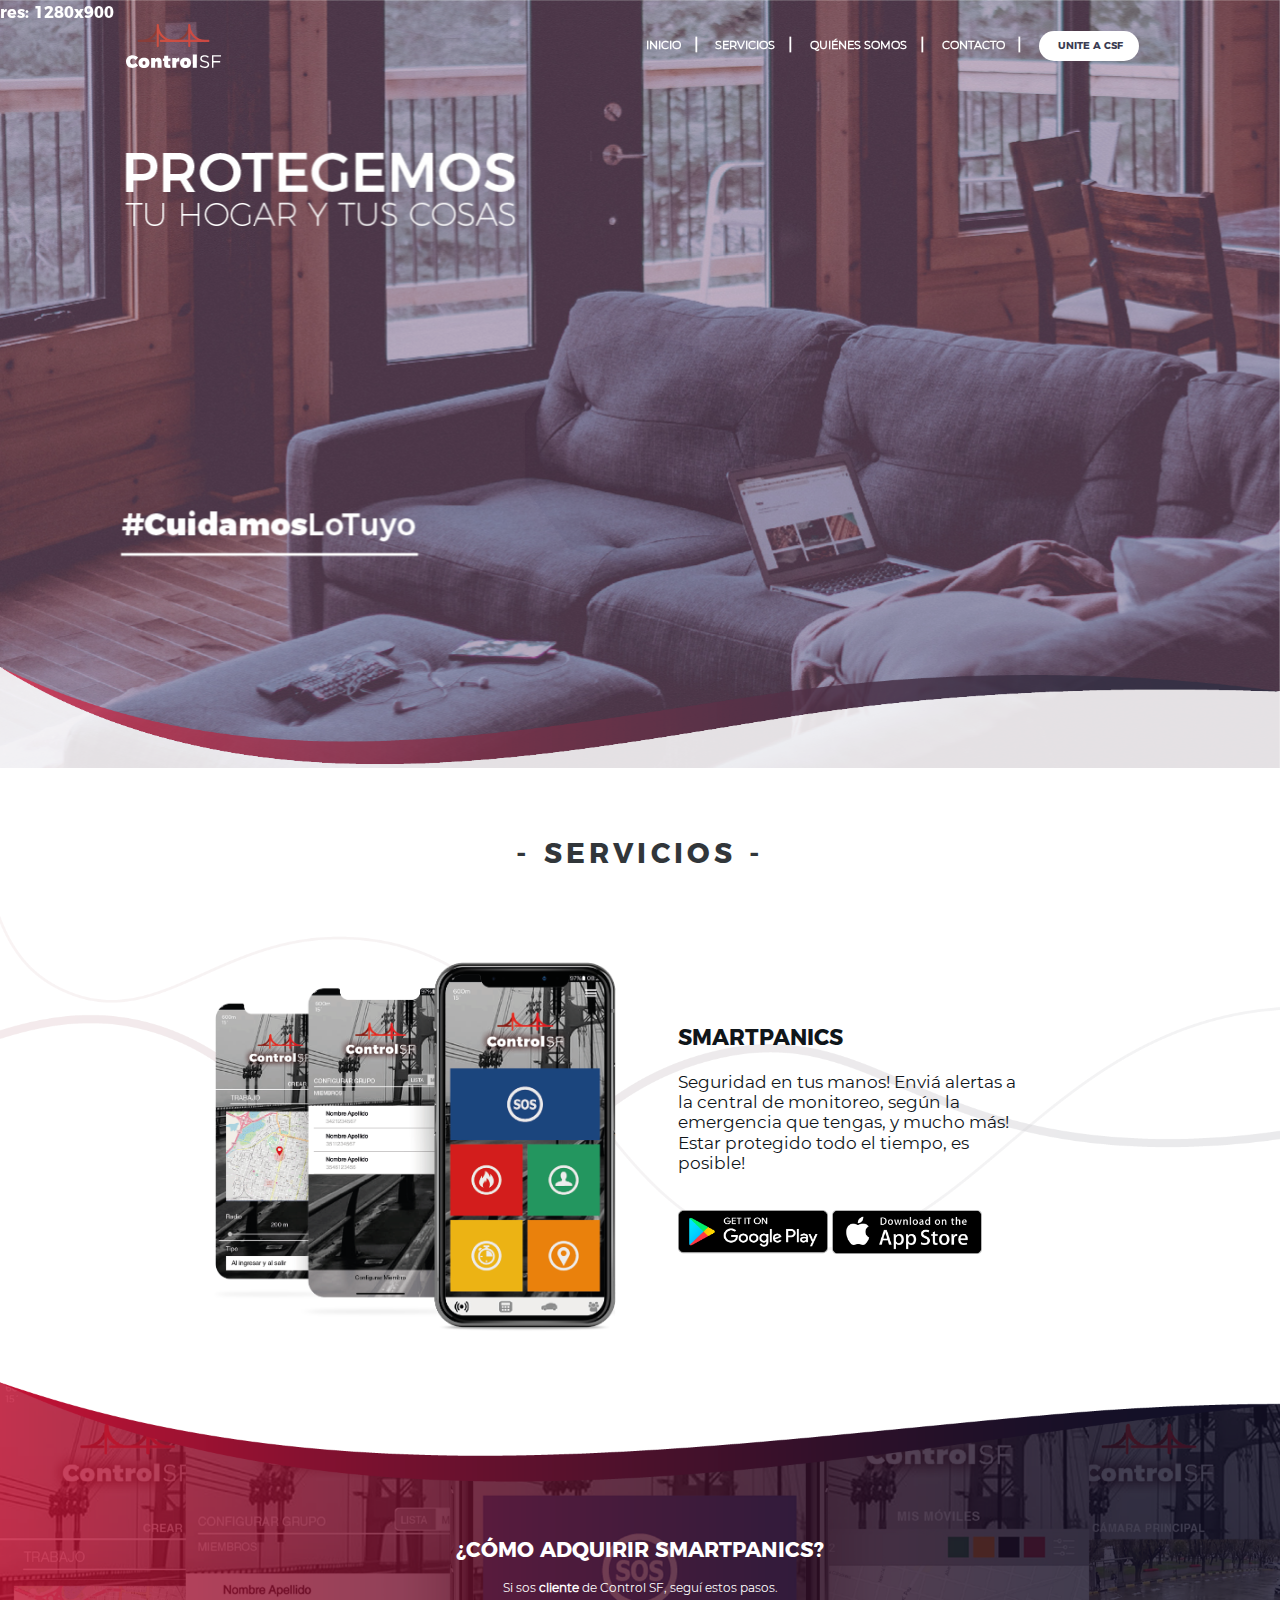
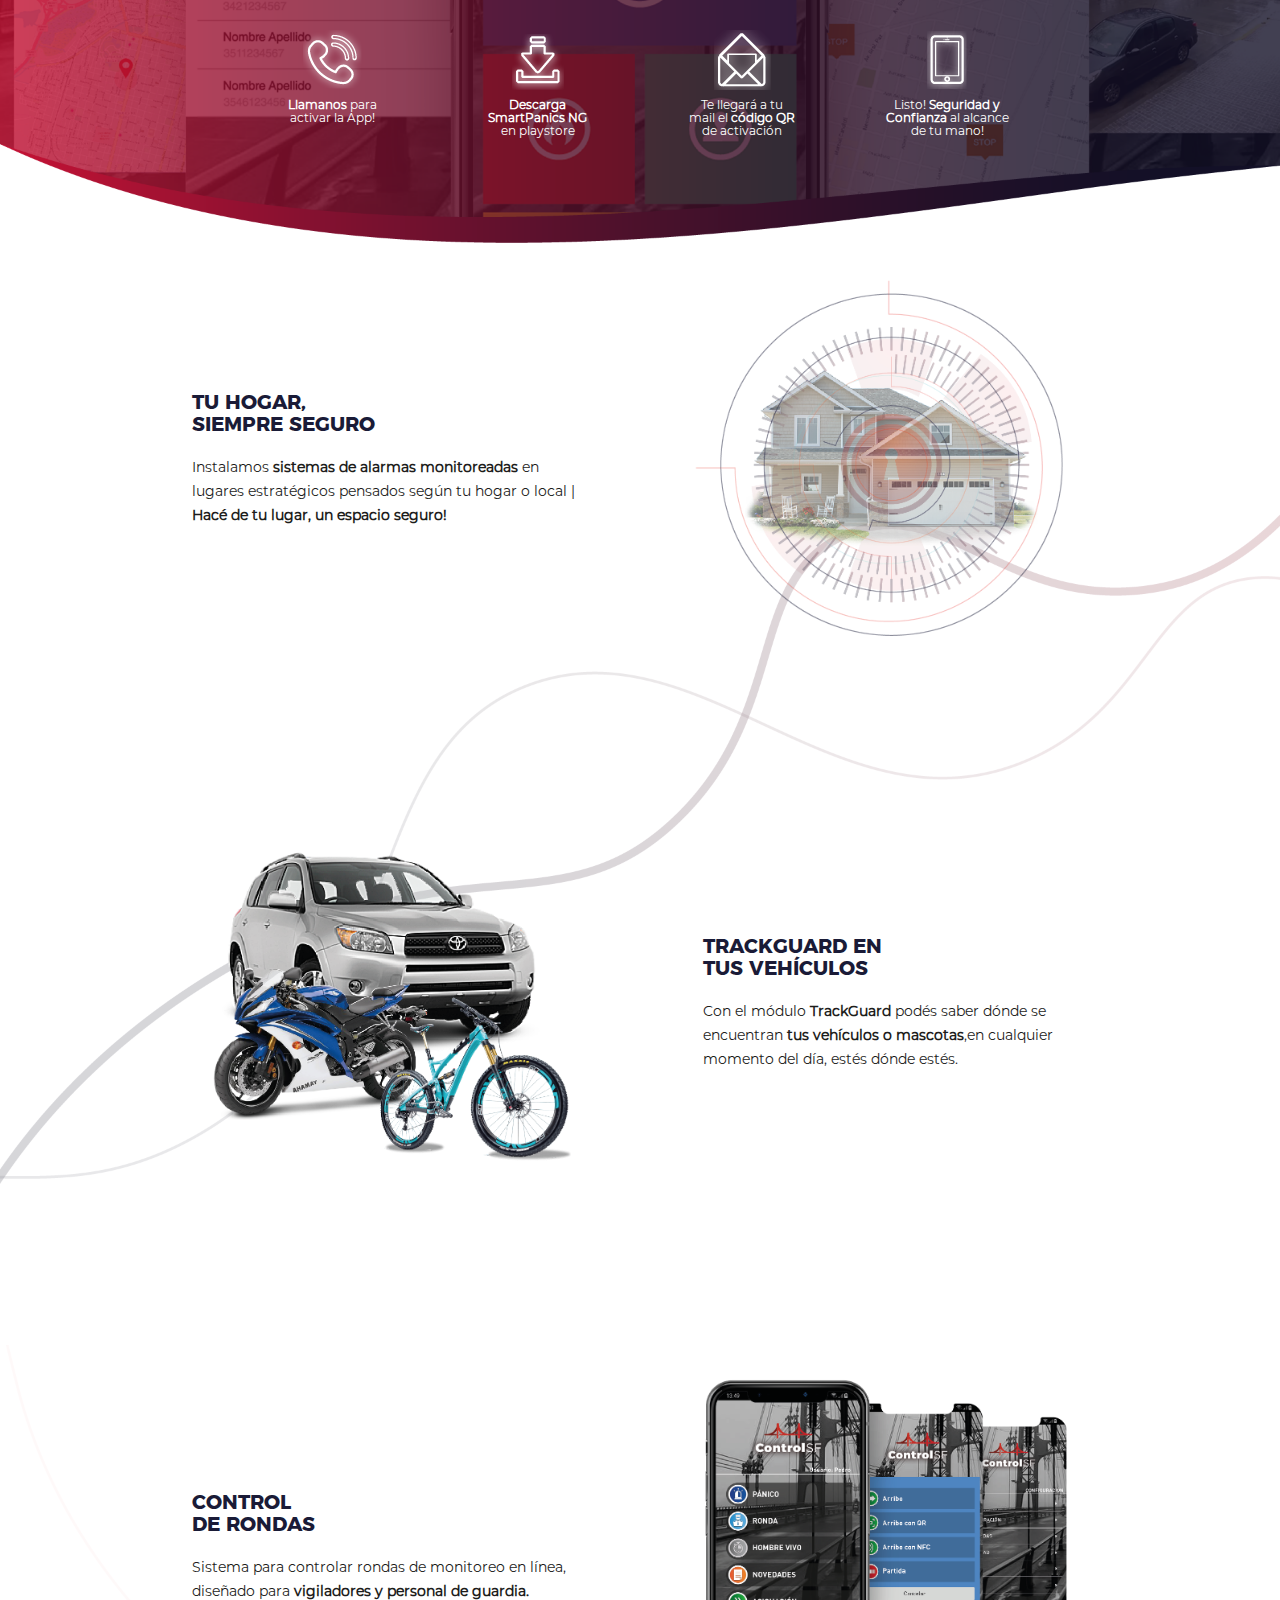
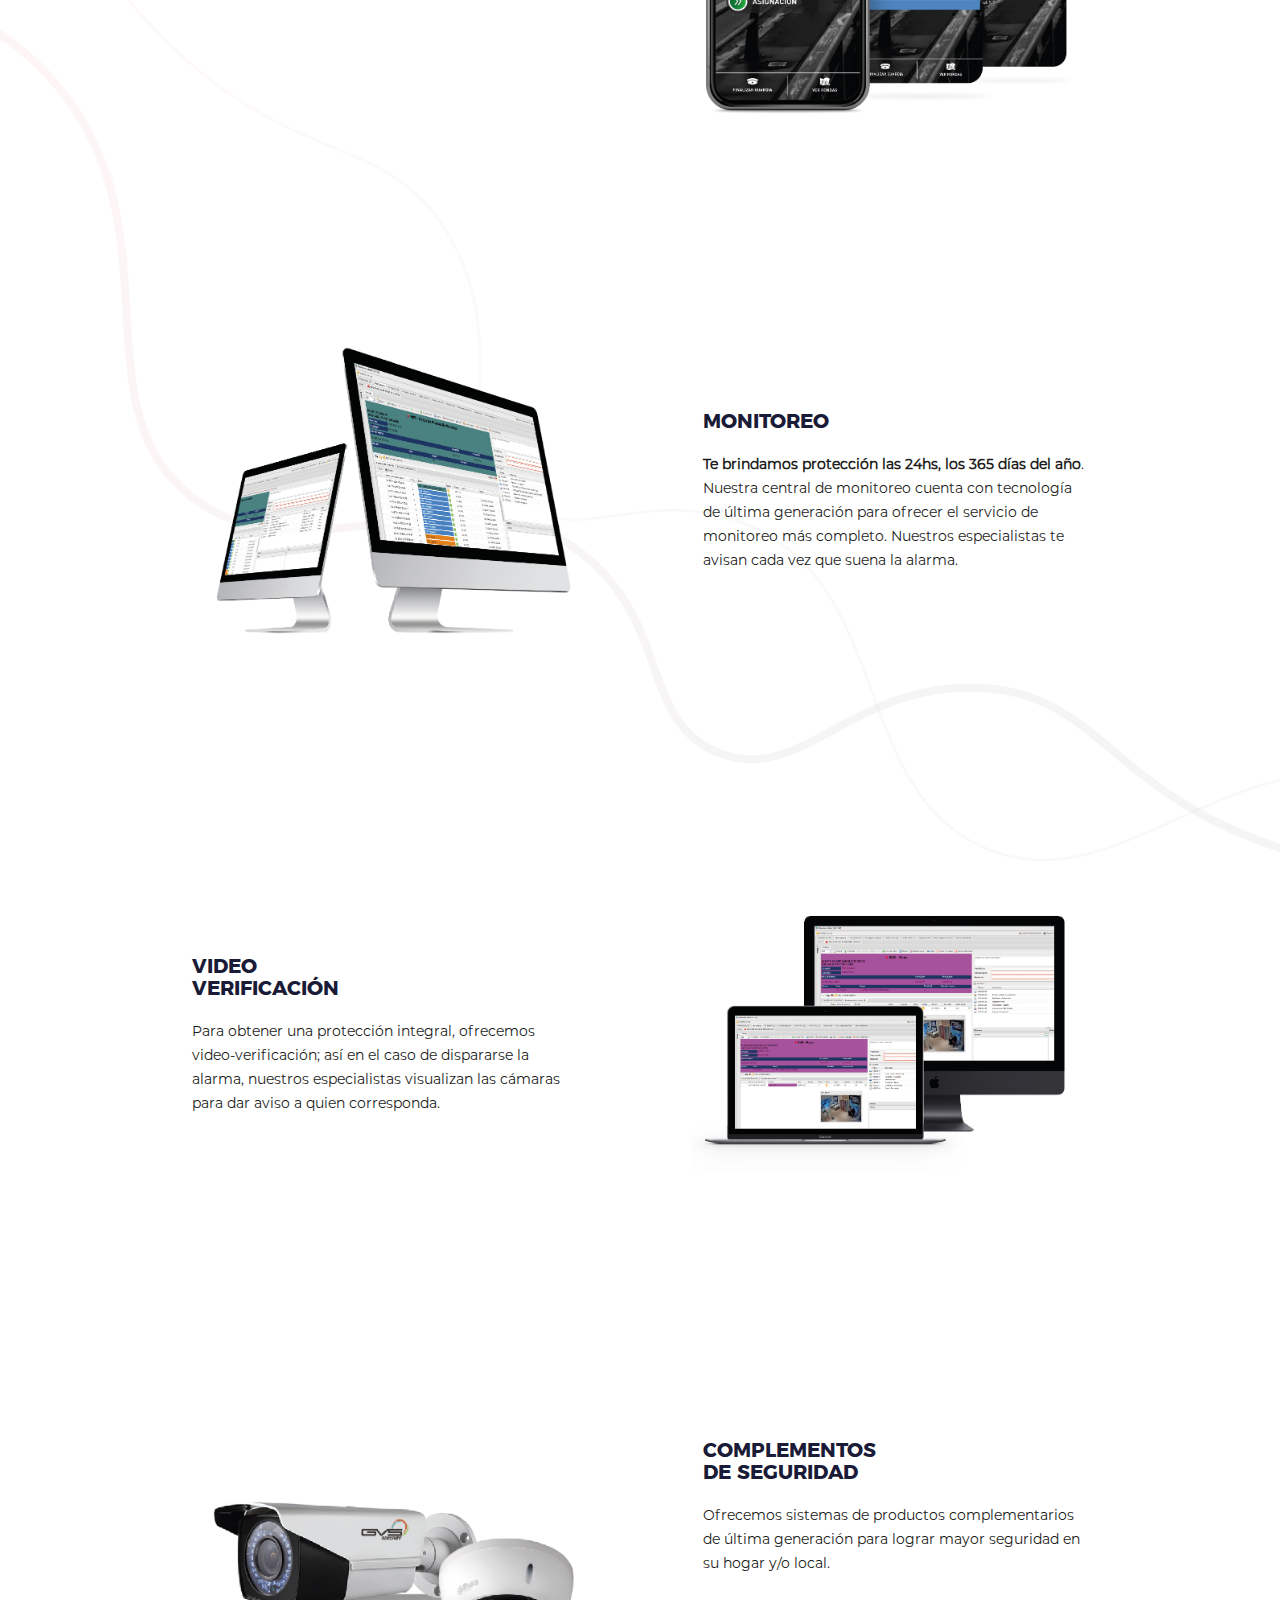
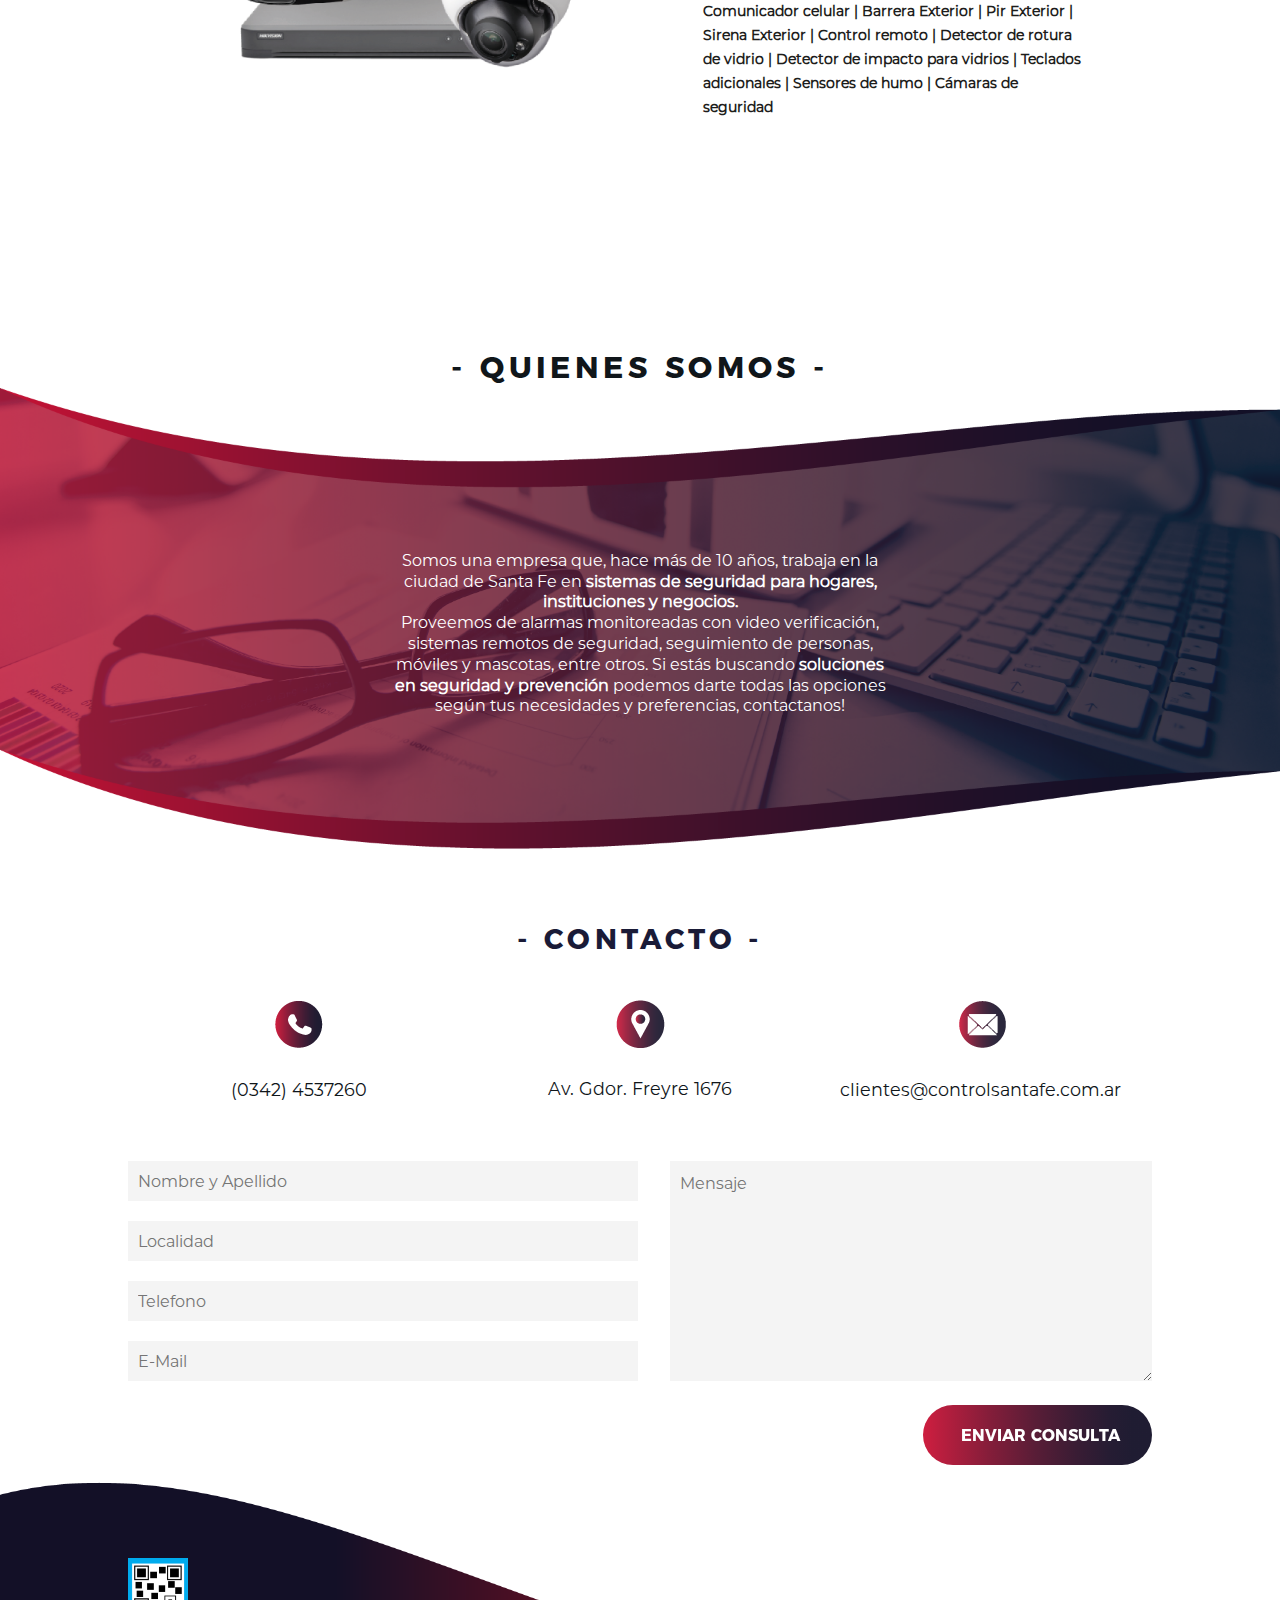
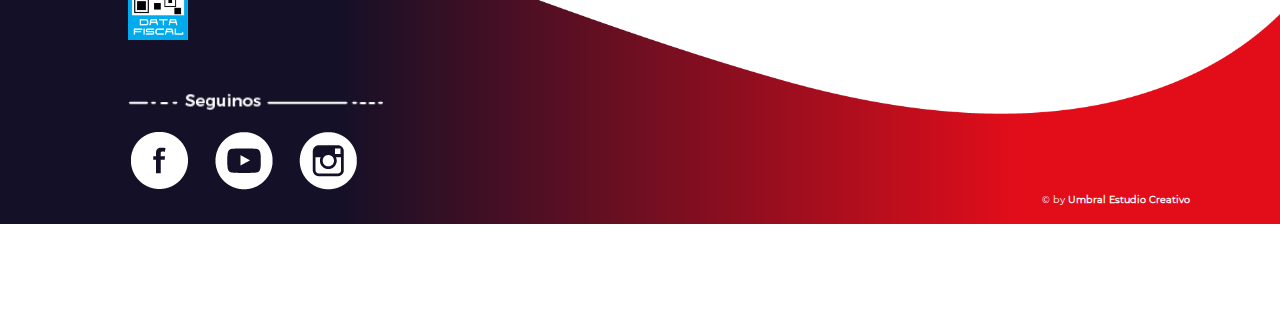
<file: index.html>
<!DOCTYPE html>
<html lang="en">

<head>
	<meta charset="utf-8">
	<meta http-equiv="X-UA-Compatible" content="IE=edge">
	<meta name="viewport" content="width=device-width, initial-scale=1">
	<!-- The above 3 meta tags *must* come first in the head; any other head content must come *after* these tags -->

	<title>Control Santa Fe</title>

	<!-- Bootstrap -->
	<link type="text/css" rel="stylesheet" href="css/bootstrap.min.css" />

	<!-- Owl Carousel -->
	<link rel="stylesheet prefetch" href="css/owl.carousel.min.css">
	<link rel="stylesheet prefetch" href="css/owl.theme.default.min.css">

	<!-- Font Awesome Icon -->
	<link rel="stylesheet" href="css/font-awesome.min.css">

	<!-- Custom stlylesheet -->
	
	<link type="text/css" rel="stylesheet" href="css/fonts.css" />
	<link type="text/css" rel="stylesheet" href="css/style.css" />
	<link rel=icon href="img/favicon-01.png" sizes="16x16" type="image/png">

	<!-- Global site tag (gtag.js) - Google Analytics
	<script async src="https://www.googletagmanager.com/gtag/js?id=UA-126382440-1"></script>
	<script>
	 window.dataLayer = window.dataLayer || [];
	 function gtag(){dataLayer.push(arguments);}
	 gtag('js', new Date());

	 gtag('config', 'UA-126382440-1');
	</script> -->
</head>

<body style="height:100%;">
	<div id="hideAll">
		<div id="loader" class="loader"></div>
		<script>
		  const playAll = true;

	      const cols = 1;
	      const gridEl = document.getElementById('loader');
	      const gridW = Math.ceil(gridEl.offsetWidth / cols);
	      const gridH = document.documentElement.clientHeight;

	      const SETTINGS = [
	        {
	          instances: {
	            spring: null,
	            spinner: null
	          },
	          rebound: {
	            tension: 14,
	            friction: 9
	          },
	          spinner: {
	            canvasW: gridW,
	            canvasH: gridH,
	            radius: 120,
	            sides: 10,
	            depth: 8,
	            colors: {
	              background: '#ffffff',
	              stroke: '#1A1B37',
	              base: null,
	              child: '#1A1B37'
	            },
	            alwaysForward: true, // When false the spring will reverse normally.
	            restAt: null, // A number from 0.1 to 0.9 || null for full rotation
	            renderBase: false // Optionally render basePolygon
	          }
	        }


	      ];
	    </script>
	</div>
	<!-- Header -->
	<header class="mainHeader">
		<p id="restest" style="position:fixed; left:0; color:white; font-family: MontserratBold;">99999x99999</p>
		<table class="altoPadre" style="table-layout: fixed; width: 100%;">
			<thead class="altoPadre">
				<tr class="altoPadre">
					<th id="columnLogo" class="altoPadre" >
						<div id="logoHeader" class="altoPadre" style="width: 100%; top:0;" >
							<a class="altoPadre" href="#section0" >
								<img id="logo" class="altoPadre" src="img/logo.svg"></img>
							</a>							
							<!--img id="logoFerz" style="height: inherit;" onclick="" src="images/ferz_logo_text.png"></img-->
						</div>									
					</th>
					<th id="columnNav" class="altoPadre"  >
						<div id="navMenu" >
							<nav class="cl-effect-21" >
								<ul>
									<li><a class="textMenu" href="#section0">INICIO</a></li><span class="barrita">|</span>
									<li><a class="textMenu" href="#section1">SERVICIOS</a></li><span class="barrita">|</span>
									<li><a class="textMenu" href="#section2">QUIÉNES SOMOS</a></li><span class="barrita">|</span>
									<li><a class="textMenu" href="#section3">CONTACTO</a></li><span class="barrita">|</span>
									<li><button id="butUnite" onclick="window.open('http://190.57.227.178:85/Landing_MLC/','_blank');" class="buttonAntiman button--antiman button--round-l button--text-medium "><i></i><span>UNITE A CSF</span></button>
								</ul>
							</nav>
						</div>
						<script>
							function openNav() {
								document.getElementById("myNav").style.display = "none";
								document.getElementById("myNav").style.width = document.documentElement.clientWidth;
								document.getElementById("myNav").style.height = '100vh';
							    $("#menuNavLittle").fadeOut(500);
							    $("#myNav").fadeIn(500);
							}

							function closeNav() {
	    						$("#menuNavLittle").fadeIn(500);
							    $("#myNav").fadeOut(500, function(){
							    	document.getElementById("myNav").style.height = "0%";
							    });
							}
						</script>
						<div id="navIconMenu" >
							<a id="menuNavLittle" onclick="openNav()">
								<img src="img/menuMobile.png" width="31px" height="24px" />
							</a>
						</div>
						<div id="myNav" class="overlay menuBlue">
						  <a href="javascript:void(0)" class="closebtn" onclick="closeNav()">&times;</a>
						  <div class="overlay-content">
						  	<ul id="listaNav" style="display:block;">
								<li><a class="textMenu" onclick="closeNav()" href="#section0">INICIO</a></li>
								<li><a class="textMenu" onclick="closeNav()" href="#section1">SERVICIOS</a></li>
								<li><a class="textMenu" onclick="closeNav()" href="#section2">QUIÉNES SOMOS</a></li>
								<li><a class="textMenu" onclick="closeNav()" href="#section3">CONTACTO</a></li>	
								<li><a class="textMenu" onclick="closeNav()" href="http://190.57.227.178:85/Landing_MLC/" target="_blank">UNITE A CSF</a></li>	
							</ul>
						  </div>
						</div>															
					</th>
				</tr>
			</thead>
			<tbody>
			</tbody>
		</table>
	</header>
	<!--header end-->
	
	<!-- Main Slider -->
	<span class="anchor" id="section0"></span>
	<div id="mainSlider" class="section">
		<div id="sliderMask" class="img-wrap" style="display:none; position: absolute;bottom: 0;">
			<img></img>
		</div>	
		<div class="owl-carousel owl-theme">
		  <div id="slide1" class="img-wrap">
  	  		<img></img>
		  </div>
		  <div id="slide2" class="img-wrap">
		  	<img></img>	
		  </div>
		  <div id="slide3" class="img-wrap">
  	  		<img></img>
		  </div>
		  <div id="slide4" class="img-wrap">
  	  		<img></img>
		  </div>	  			  
		</div>
	</div>
	<!-- Main Slider end-->

	<!-- servicios -->
	<span class="anchor scrollLink" id="section1"></span>
	<div id="servicios" class="section  ">
		<div style="" class="horizontal">
			<h1 class="sectionTitle darkblue"> - SERVICIOS - </h1>
		</div>
		<div id="deco1" class="img-wrap semiTransparente" style="position:absolute; z-index:-1;">
			<img></img>
		</div>
		<div id="tableContainer">
			<table id="tableServicios">
				<tr id="trServicios">
					<th id="tableServiciosImg" >
						<div id="imgServicioContainer" style="">
							<img id="serviciosImg"  src="img/serviciosMain.png" />
						</div>
					</th>
					<th id="tableServiciosContent">
						<h1 id="serviciosContentTittle" >SMARTPANICS</h1>
						<h2 id="serviciosContentSubtittle">Seguridad en tus manos! Enviá alertas a la central de monitoreo, según la emergencia que tengas, y mucho más! Estar protegido todo el tiempo, es posible!</h2>
						<a href="https://play.google.com/store/apps/details?id=com.softguard.android.smartpanicsNG&hl=es_419" target="_blank" >
							<img style="max-width:150px;" id="serviciosIconsImg"  src="img/googleplay.png"/>
						</a>
						<a href="https://itunes.apple.com/es/app/smartpanicsng/id1058553591?mt=8" target="_blank" >
							<img style="max-width:150px;" id="serviciosIconsImg"  src="img/applestore.png"/>
						</a>
					</th>
				</tr>
			</table>
		</div>

		
		<!-- Seccion Curva servicios -->
		<div class="seccionCurva">
			<div id="serviciosCurvo" class="containerCurvo">
				<h3 id="serviciosCurvoTitle" >¿CÓMO ADQUIRIR SMARTPANICS?</h3>
				<h6 id="serviciosCurvoSubtitle" >Si sos <b>cliente</b> de Control SF, seguí estos pasos.</h6>	
				<div id="serviciosCurvoContainer">
					<div class="servicioCurvoItem"> 
						<img class="iconServ"  src="img/serivicioIcon1.png">
						<h6 class="iconServSub" ><b>Llamanos</b> para <br>activar la App!</h6>
					</div>
					<div class="servicioCurvoItem">
						<img class="iconServ"  src="img/serivicioIcon2.png">
						<h6 class="iconServSub" ><strong>Descarga <br>SmartPanics NG</strong><br> en playstore</h6>
					</div>
					<div class="servicioCurvoItem" >
						<img class="iconServ"  src="img/serivicioIcon3.png">
						<h6 class="iconServSub" >Te llegará a tu<br> mail el <strong>código QR </strong><br>de activación</h6>
					</div>
					<div class="servicioCurvoItem">
						<img class="iconServ"  src="img/serivicioIcon4.png">
						<h6 class="iconServSub">Listo!<strong> Seguridad y<br> Confianza </strong>al alcance<br> de tu mano!</h6>
					</div>
				</div>
				<div id="serviciosCurvoContentMob" >
					<div id="serviciosCurvoContainerMob">
						<table style="table-layout: fixed; width: 100%;">
							<thead>
								<tr id="r1">
									<th class="thMob">
										<div class="servicioCurvoItemMob"> 
											<img class="iconServMob"  src="img/serivicioIcon1.png">
											<h6 class="iconServSub" ><b>Llamanos</b> para <br>activar la App!</h6>
										</div>										
									</th>
									<th class="thMob">
										<div class="servicioCurvoItemMob" >
											<img class="iconServMob"  src="img/serivicioIcon3.png">
											<h6 class="iconServSub" >Te llegará a tu<br> mail el <strong>código QR </strong><br>de activación</h6>
										</div>
									</th>
								<tr id="r2" >
									<th class="thMob">
										<div class="servicioCurvoItemMob">
											<img class="iconServMob"  src="img/serivicioIcon2.png">
											<h6 class="iconServSub" ><strong>Descarga <br>SmartPanics NG</strong><br> en playstore</h6>
										</div>											
									</th>
									<th class="thMob">
										<div class="servicioCurvoItemMob">
											<img class="iconServMob"  src="img/serivicioIcon4.png">
											<h6 class="iconServSub">Listo!<strong> Seguridad y<br> Confianza </strong>al alcance<br> de tu mano!</h6>
										</div>										
									</th>
								</tr>								
							</thead>
							<tbody>
							</tbody>
						</table>
					</div>
				</div>				
			</div>
		</div>
		<div id="gradientMask" class="img-wrap" style="position:relative;">
			<img></img>
		</div>
		<!-- FIN Seccion Curva Servicios -->

		<!-- Items Servicios -->
		<div id="deco2" class="img-wrap semiTransparente" style="position:absolute; z-index:-1; ">
			<img></img>
		</div>		
		<div class="recuadroServicios" >
			<div style="width:100%;">	
				<img id="item1" class="serviciosItemImg" src="img/serv1.png" />
				<div class="textContainerRecuadro">
					<h2 class="titleServicios">TU HOGAR,<br> SIEMPRE SEGURO</h2>
					<h6 class="textServicios" >Instalamos <b>sistemas de alarmas monitoreadas</b> en lugares estratégicos pensados según tu hogar o local | <b>Hacé de tu lugar, un espacio seguro!</b></h6>
				</div>
			</div>
		</div>
		<div class="recuadroServicios" >
			<div style="width:100%;"> 	
				<img id="item2" class="serviciosItemImg" src="img/serv2.png" />
				<div class="textContainerRecuadro">
					<h2 class="titleServicios">TRACKGUARD EN<br> TUS VEHÍCULOS</h2>
					<h2 class="textServicios" >Con el módulo <b>TrackGuard</b> podés saber dónde se encuentran <b>tus vehículos o mascotas</b>,en cualquier momento del día, estés dónde estés.</h2>
				</div>
			</div>
		</div>
		<div id="deco3" class="img-wrap semiTransparente" style="position:absolute; z-index:-1;">
			<img></img>
		</div>			
		<div class="recuadroServicios" >
			<div style="width:100%;">	
				<img id="item3" class="serviciosItemImg" src="img/serv3.png" />
				<div class="textContainerRecuadro">
					<h2 class="titleServicios">CONTROL<br> DE RONDAS</h2>
					<h2 class="textServicios" >Sistema para controlar rondas de monitoreo en línea, diseñado para <b>vigiladores y personal de guardia.</b></h2>
				</div>
			</div>
		</div>
		<div class="recuadroServicios" >
			<div style="width:100%;">	
				<img id="item4" class="serviciosItemImg" src="img/serv4.png" />
				<div class="textContainerRecuadro">
					<h2 class="titleServicios">MONITOREO</h2>
					<h2 class="textServicios" ><b>Te brindamos protección las 24hs, los 365 días del año</b>. Nuestra central de monitoreo cuenta con tecnología de última generación para ofrecer el servicio de monitoreo más completo. Nuestros especialistas te avisan cada vez que suena la alarma.</h2>
				</div>
			</div>
		</div>
		<div class="recuadroServicios">
			<div style="width:100%;">	
				<img id="item5" class="serviciosItemImg" src="img/serv5.png" />
				<div class="textContainerRecuadro">
					<h2 class="titleServicios">VIDEO <br>VERIFICACIÓN</h2>
					<h2 class="textServicios">Para obtener una protección integral, ofrecemos video-verificación; así en el caso de dispararse la alarma, nuestros especialistas visualizan las cámaras para dar aviso a quien corresponda.</h2>
				</div>
			</div>
		</div>
		<div class="recuadroServicios" >
			<div style="width:100%;">	
				<img id="item6" class="serviciosItemImg" src="img/serv6.png" />
				<div class="textContainerRecuadro">
					<h2 class="titleServicios">COMPLEMENTOS<br> DE SEGURIDAD</h2>
					<h2 class="textServicios" >Ofrecemos sistemas de productos complementarios de última generación para lograr mayor seguridad en su hogar y/o local.<br><br><b>Comunicador celular | Barrera Exterior | Pir Exterior | Sirena Exterior | Control remoto | Detector de rotura de vidrio | Detector de impacto para vidrios | Teclados adicionales | Sensores de humo | Cámaras de seguridad </b></h2>
				</div>
			</div>
		</div>
	</div>
	<!-- /servicios end-->

	<span class="anchor scrollLink" id="section2"></span>
	<!-- quienessomos -->
	<div id="quienessomos" class="section">
		<h1 id="quienesSomosTitle" class="sectionTitle darkblue"> - QUIENES SOMOS - </h1>
		<div class="seccionCurva">
			<div id="quienesSomosCurvo" class="containerCurvo">
				<!--div style="margin: 0; margin-left:15%; margin-right:15%; text-align: center;"-->
					<!--h3 style="color:white; font-family: MontserratBold;">QUIENES SOMOS</h3-->
					<h2 class="textQuienesSomos">Somos una empresa que, hace más de 10 años, trabaja en la ciudad de Santa Fe en <strong>sistemas de seguridad para hogares, instituciones y negocios.</strong><br> Proveemos de alarmas monitoreadas con video verificación, sistemas remotos de seguridad, seguimiento de personas, móviles y mascotas, entre otros. Si estás buscando <strong>soluciones en seguridad y prevención</strong> podemos darte todas las opciones según tus necesidades y preferencias, contactanos!</h2>
			</div>
		</div>
		<div id="quienessomosMask" class="img-wrap" style="position:relative;">
			<img></img>
		</div>
	</div>
	<!-- /quienessomos end-->		

	<!-- Contact -->
	<span class="anchor" id="section3"></span>
	<div id="contacto" >
		<div style="margin: 0; margin-left:15%; margin-right:15%; margin-bottom: 3%;text-align: center;">
			<h2 class="sectionTitle darkblue" style="color:#1A1B37; font-family: MontserratBold;"> - CONTACTO - </h2>
		</div>	
		<div class="contactoContainer">
			<table id="bigContactoTable">
				<tr class="rowIcons">
					<th class="columnIcon">
						<div class="horizontal">
							<div class="vertical">
								<img class="" src="img/contacto-02.png" />
							</div>
						</div>
					</th>
					<th class="columnIcon">
						<div class="horizontal">
							<div class="vertical">
								<a href="https://www.google.com.ar/maps/place/Av.+Gdor.+Freyre+1676,+S3000EOH+Santa+Fe/@-31.6544619,-60.7209851,19z/data=!4m5!3m4!1s0x95b5a9acabb67629:0x8d5a114e11fb66a5!8m2!3d-31.6543573!4d-60.7207723" target="_blank"><img class="" src="img/contacto-03.png" /></a>
							</div>
						</div>
					</tc>
					<th class="columnIcon">
						<div class="horizontal">
							<div class="vertical">
								<img class="" src="img/contacto-04.png" />
							</div>
						</div>	
					</th>															
				</tr>
				<tr class="rowContacto">
					<th class="columnIcon">
						<div class="horizontal">
							<div class="vertical">
								<h3 class="textContactoIcon">(0342) 4537260</h3>
							</div>
						</div>																		
					</th>					
					<th class="columnIcon">
						<div class="horizontal">
							<div class="vertical">
								<h3 class="textContactoIcon" style="line-height: 1.4em;">Av. Gdor. Freyre 1676<br></h3>
							</div>
						</div>							
					</th>					
					<th class="columnIcon">
						<div class="horizontal">
							<div class="vertical">
								<h3 class="textContactoIcon">clientes@controlsantafe.com.ar</h3>
							</div>
						</div>							
						
					</th>					
				</tr>
			</table>
			<div id="smallContacto">
				<div id="textUbicacion">
					<div class="contactoImgContainer">
						<img class="contactImgIcon" src="img/contacto-02.png" />
					</div>
					<h3 class="textContactoIcon">(0342) 4537260</h3>
					<div class="contactoImgContainer">
						<a href="https://www.google.com.ar/maps/place/Av.+Gdor.+Freyre+1676,+S3000EOH+Santa+Fe/@-31.6544619,-60.7209851,19z/data=!4m5!3m4!1s0x95b5a9acabb67629:0x8d5a114e11fb66a5!8m2!3d-31.6543573!4d-60.7207723" target="_blank">
							<img class="contactImgIcon" src="img/contacto-03.png" />
						</a>
					</div>						
					<h3 class="textContactoIcon" style="line-height: 1.4em;">Av. Gdor. Freyre 1676<br></h3>
					<div class="contactoImgContainer">
						<img class="contactImgIcon" src="img/contacto-04.png" />
					</div>
					<h3 class="textContactoIcon">clientes@controlsantafe.com.ar</h3>	
				</div>
			</div>
			<form id="formToHide" class="contact-form" action="https://formspree.io/info@controlsantafe.com.ar" method="POST">
				<table>
					<tr>
						<tc id="contactoInput" ">
							<input type="text" name="Nombre y Apellido" class="input" placeholder="Nombre y Apellido">
							<input type="text" name="Localidad" class="input" placeholder="Localidad" required>
							<input type="text" name="Telefono" class="input" placeholder="Telefono">
							<input type="email" name="E-Mail" class="input" placeholder="E-Mail">
						</tc>
						<tc id="contactoTextArea">
							<textarea id="textAreaContacto" class="input" name="Mensaje" placeholder="Mensaje"></textarea>
							<button id="butConsulta" target="_blank" class="buttonAntiman button--antiman button--round-l button--text-medium"><i></i><span>ENVIAR CONSULTA</span></button>
						</tc>
					</tr>
				</table>
			</form>
			<div style="display:none; font-size:12px;" id="thankyou_message">
				<h1 style="margin-bottom:1em; font-size:12px">Gracias por el mensaje, pronto nos contactaremos.</h1>
			</div>
		</div>
	</div>		
	<!-- /Contact end-->

	<!-- Footer -->
	<footer id="footer">
		<div id="footerMask" class="img-wrap" style="position: relative;bottom: 0;">
			<img></img>
		</div>
		<div id="footerImgContainer"> 
			<div id="afipcontainer">
				<a href="http://qr.afip.gob.ar/?qr=hfkbjhl_rvy7nY3vuIs7vg,," target="_blank"><img id="imgdatafiscal" class="imgSocios" src= "img/datafiscal.jpg"/></a>
			</div>
			<img id="seguinos" src="img/seguinos.png">
			<div id="footerImgContainerRedes" style="display:flex;">
				<div ><a href="https://www.facebook.com/controlsantafe/" target="_blank"><img class="iconredes" src="img/iconfb.png"></a></div>
				<div ><a href="https://www.youtube.com/channel/UCiW8bAcAsAUlFA7Ct94F77g?view_as=subscriber" target="_blank"><img class="iconredes" src="img/iconyt.png"></a></div>
				<div ><a href="https://www.instagram.com/controlsantafe/" target="_blank"><img class="iconredes" src="img/iconinsta.png"></a></div>
			</div>
		</div>
		<div id="umbral" >
			<p style="margin-bottom: 0; text-align: right; margin-right: 1em; font-size: 0.60em;color:white; ">&copy; by <a style="text-decoration: none; color:white;" href="https://www.instagram.com/umbralestudiocreativo" target="_blank"><b>Umbral Estudio Creativo</b></a></p>
		</div>
	</footer>
	<!-- /Footer end-->

	<!-- Back to top -->
	<div id="back-to-top"></div>
	<!-- /Back to top -->

	<!-- jQuery Plugins -->
	<script type="text/javascript" src="js/main.grid.js"></script>
	<script type="text/javascript" src="js/jquery.min.js"></script>
	<script type="text/javascript" src="js/bootstrap.min.js"></script>
	<script type="text/javascript" src="js/owl.carousel.min.js"></script>
	<script type="text/javascript" src="js/jquery.magnific-popup.js"></script>
	<script type="text/javascript" src="js/modernizr.custom.js"></script>
	<script type="text/javascript" src="js/skel.min.js"></script>
	<script type="text/javascript" src="js/main.js"></script>	
</body>
</html>
</file>
<file: css/fonts.css>
@font-face {
  font-family: 'Montserrat';
  src: url('../fonts/MontserratRegular.otf') format('opentype'),
    url('../fonts/MotnserratRegular.ttf')  format('truetype');
  font-style: normal;
}

@font-face {
  font-family: 'MontserratBold';
  src: url('../fonts/MontserratBold.otf') format('opentype'),
    url('../fonts/MontserratBold.ttf')  format('truetype');
}

@font-face {
  font-family: 'MyriadPro';
  src: url('../fonts/MyriadPro.otf') format('opentype'),
    url('../fonts/MyriadPro.ttf')  format('truetype');
  font-style: normal;    
}
</file>
<file: css/style.css>
/*
Theme Name:
Author: yaminncco

Colors:
	Body 		  : #868F9B
	Headers 	: #10161A
	Primary 	: #6195FF
	Dark      : #FCFCFF
	Grey 		  : #F4F4F4 #FAFAFA #EEE

Fonts: Montserrat Varela Round

Table OF Contents
------------------------------------
1 > General
2 > Logo
3 > Navigation
4 > Header
5 > About
6 > Portfolio
7 > Services
8 >  Why choose us
9 >  Numbers
10 > Pricing
11 > Testimonial
12 > Team
13 > Blog
14 > Blog post
15 > Blog sidebar
16 > Contact
17 > Footer
18 > Responsive
19 > Owl theme
20 > Back to top
21 > Preloader
22 > Quienes Somos

------------------------------------*/

/*------------------------------------*\
	General
\*------------------------------------*/


/* -- typography -- */

body {
    font-family: Montserrat;
    font-size: 16px;
    line-height: 1.6;
    overflow-x: hidden;
    overflow-y: hidden;
    color: #868F9B;
    margin: 0;
}

#hideAll
 {
   display:block;
   position: fixed;
   left: 0px; 
   right: 0px; 
   top: 0px; 
   bottom: 0px; 
   background-color: white;
   z-index: 99; 
 }

 span.barrita {
    color: white;
}

h1, h2, h3, h4, h5, h6 {
    font-family: Montserrat;
    font-weight: 100;
    margin-top: 0px;
    margin-bottom: 20px;
    color: #10161A;
}

h1 {
    font-size: 54px;
}

h2 {
    font-size: 36px;
}

h3 {
    font-size: 21px;
}

h4 {
    font-size: 18px;
}

h5 {
    font-size: 16px;
}

h6 {
    font-size: 12px;
}

a {
    color: #6195FF;
    text-decoration: none;
    -webkit-transition: 0.2s opacity;
    transition: 0.2s opacity;
}

.red{
    color: red;
}
.white{
    color:white;
}
.darkred{
  color:#BD2E2B;
}

a:hover, a:focus {
    text-decoration: none;
    outline: none;
    opacity: 1;
    color: #6195FF;
}

.main-color {
    color: #6195FF;
}

.white-text {
    color: #FFF;
}
.semiTransparente{
  opacity: 0.5;
}

::-moz-selection {
    background-color: #6195FF;
    color: #FFF;
}

::selection {
    background-color: red;
    color: #FFF;
}

ul, ol {
    margin: 0;
    padding: 0;
    list-style: none
}

/* -- section  -- */

.section {
    position: relative;
}

.md-padding {
    padding-top: 120px;
    padding-bottom: 120px;
}

.sm-padding {
    padding-top: 60px;
    padding-bottom: 60px;
}


/* --  background section  -- */

.bg-grey {
    background-color: #FAFAFA;
}

.bg-greycustom {
    background-color: #D9D9D9;
}


.bg-dark {
    background-color: #1C1D21;
}


/* HEADER */

.mainHeader {    
    display:table;
    position:fixed;
    z-index: 98;
    left: 0;
    top: 0;
    width: 100%;
    background: transparent;
    -webkit-transition: -webkit-transform .8s ease-in-out;
    transition: transform .8s ease-in-out;
    transition: background .5s ease-in;
}
.fixed-header{
    position:fixed;
}

.altoPadre{
    height: inherit;
}

.seccionCurva{
  display: block; 
  position: absolute; 
  z-index: 1; 
  width:100%;
}

.containerCurvo{
  margin: 0; 
  text-align: center;   
  margin-left: 10%;
  margin-right: 10%;
  text-align: center;
}

#logo{
    height: inherit; 
    float:left; display: 
    inline-block; 
    padding:0.5em;
}

#navMenu{
    height: inherit; 
    width: 100%; 
    top:0; 
    margin:auto;
}
#navIconMenu{
    display:none;
    height: inherit; 
    width: 100%; 
    top:0;
    margin:auto;
}

#logoHeader{
    height: inherit;
}

#logoHeader img{
    -webkit-transition: -webkit-transform .2s ease-in-out;
    transition: transform .2s ease-in-out;
}

#logoHeader img:hover{
    transform: scale(1.1);
    opacity:1;
    transition: 0.2s;
}

.mainHeader nav ul li a {
    font-family: Montserrat;    
    color:white;
    position: relative;
    display: inline-block;
    text-decoration: none;
    outline: 0;
}
.mainHeader nav ul {
    margin: 0;
}
.mainHeader nav ul li {
    display: inline-block;
    margin-left: 0.5em;
    margin-right: 0.5em;
    font-size: 0.9em;
    font-weight: normal;
}
hr {
   display: block;
   position: relative;
   padding: 0;
   height: 0;
   width: 10%;
   max-height: 0;
   font-size: 1px;
   line-height: 0;
   clear: both;
   border: none;
   border-top: 2px solid rgba(225,189,71,1);
   border-bottom: 2px solid rgba(225,189,71,1);
   
}

.overlay {      
    height: 0;
    width: 100%;
    position: fixed;
    z-index: 1;
    top: 0;
    left:0;
    overflow-x: hidden;
    /*transition: 0.5s;*/
}

.overlay-content {
    position: relative;
    top: 25%;
    height: : 100%;
    text-align: center;
    margin-top: 30px;
    opacity:0.9;
}

.overlay a {
    font-family: Montserrat;
    padding: 8px;
    text-decoration: none;
    font-size: 20px;
    color: white;
    display: block;
    opacity: 0.9;
    
}

/* no tiene sentido por que es touch
.overlay a:hover, .overlay a:focus {
    color: rgba(225,189,71,1);
}
*/

.overlay .closebtn {
    position: absolute;
    font-size: 50px;
    top: 0;
    right: 35px;
}

/*@media screen and (max-height: 28.13em) {
  .overlay a {font-size: 20px}
  .overlay .closebtn {
    font-size: 40px;
    top: 15px;
    right: 35px;
  }
}   */

.anchor{
  display: block;
  height: 92px; /*same height as header*/
  margin-top: -92px; /*same height as header*/
  visibility: hidden;
  scroll-behavior: smooth;
}

/* HEADER */

/* --  section header  -- */

.section-header {
    position: relative;
    margin-bottom: 60px;
}

.section-header .title {
    text-transform: capitalize;
}

.title:after {
    content:"";
  	display:block;
  	height:4px;
  	width:40px;
  	background-color: #6195FF;
    margin-top: 1em;
    margin-bottom: 1em;
}


.sectionTitle{
    font-family: MontserratBold;
}

hr.line{

}

hr {
    border: 2px solid;
}

#quienesSomosTitle:after{
    background-color: white;
}
#serviciosTitle:after{
    background-color: red;
}

.recuadroServicios{
	display:flex;
}

h2.textQuienesSomos{
    font-family: Montserrat; 
    color: white; 
}

.redGradient{
    background: -moz-linear-gradient(0% 50% 0deg,rgba(222, 46, 23, 1) 0%,rgba(167, 27, 24, 1) 100%);
    background: -webkit-linear-gradient(0deg, rgba(222, 46, 23, 1) 0%, rgba(167, 27, 24, 1) 100%);
    background: -webkit-gradient(linear,0% 50% ,100% 50% ,color-stop(0,rgba(222, 46, 23, 1) ),color-stop(1,rgba(167, 27, 24, 1) ));
    background: -o-linear-gradient(0deg, rgba(222, 46, 23, 1) 0%, rgba(167, 27, 24, 1) 100%);
    background: -ms-linear-gradient(0deg, rgba(222, 46, 23, 1) 0%, rgba(167, 27, 24, 1) 100%);
    -ms-filter: "progid:DXImageTransform.Microsoft.gradient(startColorstr='#DE2E17', endColorstr='#A71B18' ,GradientType=0)";
    background: linear-gradient(90deg, rgba(222, 46, 23, 1) 0%, rgba(167, 27, 24, 1) 100%);
    opacity: 1
    filter: alpha(opacity=80) progid:DXImageTransform.Microsoft.Alpha(opacity=80) progid:DXImageTransform.Microsoft.gradient(startColorstr='#DE2E17',endColorstr='#A71B18' , GradientType=1);
}

.


.darkGradient{
  background : -moz-linear-gradient(0% 50% 0deg,rgba(72, 77, 83, 1) 0%,rgba(62, 66, 72, 1) 21.03%,rgba(43, 48, 54, 1) 67.32%,rgba(37, 41, 47, 1) 100%);
  background : -webkit-linear-gradient(0deg, rgba(72, 77, 83, 1) 0%, rgba(62, 66, 72, 1) 21.03%, rgba(43, 48, 54, 1) 67.32%, rgba(37, 41, 47, 1) 100%);
  background : -webkit-gradient(linear,0% 50% ,100% 50% ,color-stop(0,rgba(72, 77, 83, 1) ),color-stop(0.2103,rgba(62, 66, 72, 1) ),color-stop(0.6732,rgba(43, 48, 54, 1) ),color-stop(1,rgba(37, 41, 47, 1) ));
  background : -o-linear-gradient(0deg, rgba(72, 77, 83, 1) 0%, rgba(62, 66, 72, 1) 21.03%, rgba(43, 48, 54, 1) 67.32%, rgba(37, 41, 47, 1) 100%);
  background : -ms-linear-gradient(0deg, rgba(72, 77, 83, 1) 0%, rgba(62, 66, 72, 1) 21.03%, rgba(43, 48, 54, 1) 67.32%, rgba(37, 41, 47, 1) 100%);
  -ms-filter: "progid:DXImageTransform.Microsoft.gradient(startColorstr='#484D53', endColorstr='#25292F' ,GradientType=0)";
  background : linear-gradient(90deg, rgba(72, 77, 83, 1) 0%, rgba(62, 66, 72, 1) 21.03%, rgba(43, 48, 54, 1) 67.32%, rgba(37, 41, 47, 1) 100%);
  border-radius : 7px;
  -moz-border-radius : 7px;
  -webkit-border-radius : 7px;
  filter: progid:DXImageTransform.Microsoft.gradient(startColorstr='#484D53',endColorstr='#25292F' , GradientType=1);    
}

.redDarkGradient{
    background: -moz-linear-gradient(0% -16973.48% 0deg,rgba(192, 50, 30, 1) 0%,rgba(144, 33, 30, 1) 100%);
    background: -webkit-linear-gradient(0deg, rgba(192, 50, 30, 1) 0%, rgba(144, 33, 30, 1) 100%);
    background: -webkit-gradient(linear,0% -16973.48% ,100% -16973.48% ,color-stop(0,rgba(192, 50, 30, 1) ),color-stop(1,rgba(144, 33, 30, 1) ));
    background: -o-linear-gradient(0deg, rgba(192, 50, 30, 1) 0%, rgba(144, 33, 30, 1) 100%);
    background: -ms-linear-gradient(0deg, rgba(192, 50, 30, 1) 0%, rgba(144, 33, 30, 1) 100%);
    -ms-filter: "progid:DXImageTransform.Microsoft.gradient(startColorstr='#C0321E', endColorstr='#90211E' ,GradientType=0)";
    background: linear-gradient(90deg, rgba(192, 50, 30, 1) 0%, rgba(144, 33, 30, 1) 100%);
}
.darkBlue{
  background: #191A37;
}

.menuBlue{
  background: rgba(25, 26, 55,1);
}


.serviciosImg{
	z-index: 1; 
	padding:1em;
    padding-left: 0;
}
.decoImg{
    position:absolute;
    z-index: 0;
    background-repeat : no-repeat;
}
img#insta {
    opacity: 0.2;

}
button#insta {
  background : -moz-linear-gradient(0% 50% 0deg,rgba(222, 46, 23, 1) 0%,rgba(167, 27, 24, 1) 100%);
  background : -webkit-linear-gradient(0deg, rgba(222, 46, 23, 1) 0%, rgba(167, 27, 24, 1) 100%);
  background : -webkit-gradient(linear,0% 50% ,100% 50% ,color-stop(0,rgba(222, 46, 23, 1) ),color-stop(1,rgba(167, 27, 24, 1) ));
  background : -o-linear-gradient(0deg, rgba(222, 46, 23, 1) 0%, rgba(167, 27, 24, 1) 100%);
  background : -ms-linear-gradient(0deg, rgba(222, 46, 23, 1) 0%, rgba(167, 27, 24, 1) 100%);
  -ms-filter: "progid:DXImageTransform.Microsoft.gradient(startColorstr='#DE2E17', endColorstr='#A71B18' ,GradientType=0)";
  background : linear-gradient(90deg, rgba(222, 46, 23, 1) 0%, rgba(167, 27, 24, 1) 100%);
  border-radius : 12px;
  -moz-border-radius : 12px;
  -webkit-border-radius : 12px;
  filter: progid:DXImageTransform.Microsoft.gradient(startColorstr='#DE2E17',endColorstr='#A71B18' , GradientType=1);
  border-width: 0;
}
div.horizontal {
    display: flex;
    justify-content: center;
}

div.vertical {
    display: flex;
    flex-direction: column;
    justify-content: center;
}
.contenedorTextServicios{
	z-index: -1000;
    background: rgba(29, 29, 27, 0.05);
}
h2.titleServicios {
    font-family: MontserratBold;
    color: #1A1B37;
}
.textServicios{
    font-family : Montserrat;    
    font-weight: initial;    
    color : rgb(29, 29, 27);
}

.grey{
    background : #1D1D1B;
}

.text-center .title:after {
    margin: 20px auto 0px;
}

/* --  Input  -- */

input[type="text"], input[type="email"], input[type="password"], input[type="number"], input[type="date"], input[type="url"], input[type="tel"], textarea {
    height: 40px;
    width: 100%;
    border: none;
	background: #F4F4F4;
    padding: 0px 10px;
    opacity: 1;
    color: black;
    border-color: 0.4s ease-in-out, color 0.4s ease-in-out;
    transition: 0.4s border-color, 0.4s opacity;
}

textarea {
    padding: 10px 10px;
    min-height: 220px;
    resize: vertical;
}

input[type="text"]:focus, input[type="email"]:focus, input[type="password"]:focus, input[type="number"]:focus, input[type="date"]:focus, input[type="url"]:focus, input[type="tel"]:focus, textarea:focus, textarea:hover,  input:hover{
    opacity: 1;
}

/* --  Buttons  -- */

.main-btn, .white-btn, .red-btn, .outline-btn {
    display: inline-block;
    padding: 10px 35px;
    margin: 3px;
    border: 2px solid transparent;
    border-radius: 3px;
    -webkit-transition: 0.2s opacity;
    transition: 0.2s opacity;
}

.main-btn {
  background : -moz-linear-gradient(0% 50% 0deg,rgba(72, 77, 83, 1) 0%,rgba(62, 66, 72, 1) 21.03%,rgba(43, 48, 54, 1) 67.32%,rgba(37, 41, 47, 1) 100%);
  background : -webkit-linear-gradient(0deg, rgba(72, 77, 83, 1) 0%, rgba(62, 66, 72, 1) 21.03%, rgba(43, 48, 54, 1) 67.32%, rgba(37, 41, 47, 1) 100%);
  background : -webkit-gradient(linear,0% 50% ,100% 50% ,color-stop(0,rgba(72, 77, 83, 1) ),color-stop(0.2103,rgba(62, 66, 72, 1) ),color-stop(0.6732,rgba(43, 48, 54, 1) ),color-stop(1,rgba(37, 41, 47, 1) ));
  background : -o-linear-gradient(0deg, rgba(72, 77, 83, 1) 0%, rgba(62, 66, 72, 1) 21.03%, rgba(43, 48, 54, 1) 67.32%, rgba(37, 41, 47, 1) 100%);
  background : -ms-linear-gradient(0deg, rgba(72, 77, 83, 1) 0%, rgba(62, 66, 72, 1) 21.03%, rgba(43, 48, 54, 1) 67.32%, rgba(37, 41, 47, 1) 100%);
  -ms-filter: "progid:DXImageTransform.Microsoft.gradient(startColorstr='#484D53', endColorstr='#25292F' ,GradientType=0)";
  background : linear-gradient(90deg, rgba(72, 77, 83, 1) 0%, rgba(62, 66, 72, 1) 21.03%, rgba(43, 48, 54, 1) 67.32%, rgba(37, 41, 47, 1) 100%);
  border-radius : 7px;
  -moz-border-radius : 7px;
  -webkit-border-radius : 7px;
  filter: progid:DXImageTransform.Microsoft.gradient(startColorstr='#484D53',endColorstr='#25292F' , GradientType=1);
}

button.main-btn {
    float: right;
    margin-bottom: 4em;
    font-family : MontserratBold;
    color : #FFFFFF;  
}

.white-btn {
    background: #FFF;
    color: #10161A !important;
}

.red-btn {
    background: red;
    color: white !important;
    font-family: MontserratBold;
}



.outline-btn {
    background: transparent;
    color: #6195FF !important;
    border-color: #6195FF;
}

.main-btn:hover, .white-btn:hover, .red-btn:hover, .outline-btn:hover {
    opacity: 0.8;
}

.textnav{
    font-family:MontserratBold; 
    font-size:12px;
}

/* Effect 21: borders slight translate */
.cl-effect-21 a {
    padding: 10px;
    color: white;
    font-weight: 700;
    text-shadow: none;
    -webkit-transition: color 0.3s;
    -moz-transition: color 0.3s;
    transition: color 0.3s;
}

.cl-effect-21 a::before,
.cl-effect-21 a::after {
    position: absolute;
    left: 0;
    width: 100%;
    height: 2px;
    background: #fff;
    content: '';
    opacity: 0;
    -webkit-transition: opacity 0.3s, -webkit-transform 0.3s;
    -moz-transition: opacity 0.3s, -moz-transform 0.3s;
    transition: opacity 0.3s, transform 0.3s;
    -webkit-transform: translateY(-10px);
    -moz-transform: translateY(-10px);
    transform: translateY(-50px);
}

.cl-effect-21 a::before {
    top: 0;
    -webkit-transform: translateY(-10px);
    -moz-transform: translateY(-10px);
    transform: translateY(-50px);
}

.cl-effect-21 a::after {
    bottom: 0;
    -webkit-transform: translateY(10px);
    -moz-transform: translateY(10px);
    transform: translateY(50px);
}

.cl-effect-21 a:hover,
.cl-effect-21 a:focus {
    color: #fff;
}

.cl-effect-21 a:hover::before,
.cl-effect-21 a:focus::before,
.cl-effect-21 a:hover::after,
.cl-effect-21 a:focus::after {
    opacity: 1;
    -webkit-transform: translateY(0px);
    -moz-transform: translateY(0px);
    transform: translateY(0px);
}

/*------------------------------------*\
	Blog sidebar
\*------------------------------------*/

#aside .widget {
    margin-bottom: 40px;
}

.widget h3 {
  text-transform: uppercase;
}

/* -- search sidebar -- */

#aside .widget-search {
    position: relative;
}

#aside .widget-search .search-input {
    padding-right: 50px;
}

#aside .widget-search .search-btn {
    position: absolute;
    right: 0px;
	  bottom: 0px;
    width: 40px;
    height: 40px;
    border: none;
    line-height: 40px;
    background-color: transparent;
    color: #6195FF;
}

/* -- category sidebar -- */

.widget-category a {
    display: block;
    font-size: 14px;
    color: #354052;
    border-bottom: 1px solid #EEE;
    padding: 5px;
}

.widget-category a:nth-child(1) {
  border-top: 1px solid #EEE;
}

.widget-category a span {
    float: right;
    color: #6195FF;
}

.widget-category a:hover {
    color: #6195FF;
}

/* -- tags sidebar -- */

.widget-tags a {
  display: inline-block;
  padding: 6px 13px;
  font-size: 14px;
  margin: 2px 0px;
  background: #F4F4F4;
  color: #10161A;
}

.widget-tags a:hover {
  color: #FFF;
  background-color: #6195FF;
}

/* -- posts sidebar -- */

.widget-post {
    min-height: 70px;
    margin-bottom: 25px;
}

.widget-post img {
    display: block;
    float: left;
    margin-right: 10px;
    margin-top: 5px;
}

.widget-post a {
    display: block;
    color: #10161A;
}

.widget-post a:hover {
    color: #6195FF;
}

.widget-post .blog-meta {
    display: inline-block;
}

.widget-post .blog-meta li {
    display: inline-block;
    margin-right: 5px;
    color: #6195FF;
    font-size: 12px;
}

.widget-post li i {
    color: #6195FF;
    margin-right: 5px;
}



/*------------------------------------*\
	Contact
\*------------------------------------*/

.contact {
    margin: 15px 0px;
    text-align: center;
}

.contact i {
    font-size: 36px;
    color: green;
    margin-bottom: 20px;
}

.contact-form {
    text-align: center;
    display:flex;
}

.contact-form .input {
    margin-bottom: 20px;
}
#textAreaContacto{
    margin-bottom: 0px;
}


/*.contact-form .input:nth-child(1), .contact-form .input:nth-child(2) {
    width: calc(50% - 10px);
}

.contact-form .input:nth-child(2) {
    margin-left: 15px;
}*/

/*------------------------------------*\
	Footer
\*------------------------------------*/

#footer {
    position: relative;
    overflow-y: hidden;
}

.footer-logo {
    text-align: center;
    margin-bottom: 40px;
}

.footer-logo>a>img {
    max-height: 80px;
}

.footer-follow {
    text-align: center;
    margin-bottom: 20px;
}

.footer-follow li {
    display: inline-block;
    margin-right: 10px;
    margin-bottom: 13px;
}

.footer-follow li a {
  display: inline-block;
  width: 50px;
  height: 50px;
  line-height: 50px;
  text-align: center;
  border-radius: 3px;
  background-color: #6195FF;
  color:#FFF;
}

.footer-copyright p {
    text-align: center;
    font-size: 14px;
    text-transform: uppercase;
    margin: 0;
}

.footerGradient{
      background : -moz-linear-gradient(0% -10515.21% 0deg,rgba(222, 46, 23, 1) 0%,rgba(167, 27, 24, 1) 100%);
  background : -webkit-linear-gradient(0deg, rgba(222, 46, 23, 1) 0%, rgba(167, 27, 24, 1) 100%);
  background : -webkit-gradient(linear,0% -10515.21% ,100% -10515.21% ,color-stop(0,rgba(222, 46, 23, 1) ),color-stop(1,rgba(167, 27, 24, 1) ));
  background : -o-linear-gradient(0deg, rgba(222, 46, 23, 1) 0%, rgba(167, 27, 24, 1) 100%);
  background : -ms-linear-gradient(0deg, rgba(222, 46, 23, 1) 0%, rgba(167, 27, 24, 1) 100%);
  -ms-filter: "progid:DXImageTransform.Microsoft.gradient(startColorstr='#DE2E17', endColorstr='#A71B18' ,GradientType=0)";
  background : linear-gradient(90deg, rgba(222, 46, 23, 1) 0%, rgba(167, 27, 24, 1) 100%);
  filter: progid:DXImageTransform.Microsoft.gradient(startColorstr='#DE2E17',endColorstr='#A71B18' , GradientType=1);
}

.iconredes {
    margin-top: 1em;
    margin-right: 1.5em;
}

div#footerImgContainerRedes{
  display:flex;
}


img.iconredes{
   filter:  none;
}

img.iconredes:hover{
   filter: drop-shadow(0px 5px 10px red);
}

div#footerImgContainer{
  position: absolute; 
  bottom: 5em;
  left: 10%;
}

/*------------------------------------*\
	Owl theme
\*------------------------------------*/

/* -- dots -- */

.owl-theme .owl-dots .owl-dot span {
    border: none;
    background: #EEE;
    -webkit-transition: 0.2s all;
    transition: 0.2s all;
}

.owl-theme .owl-dots .owl-dot:hover span {
    background: white;
}
.owl-theme .owl-dots .owl-dot.active span {
	  background: red;
}

/* -- nav -- */

.owl-theme .owl-nav {
    opacity: 0;
    -webkit-transition: 0.2s opacity;
    transition: 0.2s opacity;
}

.owl-theme:hover .owl-nav {
    opacity: 1;
}

.owl-theme .owl-nav [class*='owl-'] {
    position: absolute;
    top: 50%;
    -webkit-transform: translateY(-50%);
        -ms-transform: translateY(-50%);
            transform: translateY(-50%);
    background: #6195FF;
    color: #FFF;
  	padding: 0px;
  	width: 50px;
  	height: 50px;
  	border-radius:3px;
  	line-height: 50px;
  	margin: 0;
}

.owl-theme .owl-prev {
    left: 0px;
}

.owl-theme .owl-next {
    right: 0px;
}

.owl-theme .owl-nav [class*='owl-']:hover {
    opacity: 0.8;
    background: #6195FF;
}


/*------------------------------------*\
	Back to top
\*------------------------------------*/

#back-to-top {
  	display:none;
  	position: fixed;
  	bottom: 20px;
  	right: 20px;
  	width: 50px;
  	height: 50px;
  	line-height: 50px;
  	text-align: center;
  	background: rgb(25, 26, 55);
  	border-radius:3px;
  	color: #FFF;
  	z-index: 6;
    -webkit-transition: 0.2s opacity;
    transition: 0.2s opacity;
  	cursor: pointer;
    box-shadow: 5px 5px rgba(0,0,0,0.2);
}

#back-to-top:after {
    content: "\f106";
    font-family: 'FontAwesome';
}

#back-to-top:hover {
    opacity: 0.8;
}

/*------------------------------------*\
	Preloader
\*------------------------------------*/


.loader {
  position: relative;
  width: 100vw;
}

div#loader {
    
}

  /*
.test span {
    display: inline-block;
    background-color: #6195FF;
    width: 25px;
    height: 25px;
    -webkit-animation: 1s preload ease-in-out infinite;
            animation: preload 1s ease-in-out infinite;
    -webkit-transform: scale(0);
        -ms-transform: scale(0);
            transform: scale(0);
    border-radius:50%;
}

.preloader span:nth-child(1) {
    -webkit-animation-delay: 0s;
            animation-delay: 0s;
}

.preloader span:nth-child(2) {
    -webkit-animation-delay: 0.1s;
            animation-delay: 0.1s;
}

.preloader span:nth-child(3) {
    -webkit-animation-delay: 0.15s;
            animation-delay: 0.15s;
}

.preloader span:nth-child(4) {
    -webkit-animation-delay: 0.2s;
            animation-delay: 0.2s;
}

@-webkit-keyframes preload {
	0% {
	   -webkit-transform:scale(0);
	           transform:scale(0);
	}
  50% {
    -webkit-transform:scale(1);
            transform:scale(1);
  }
  100% {
    -webkit-transform:scale(0);
            transform:scale(0);
  }
}

@keyframes preload {
	0% {
	   -webkit-transform:scale(0);
	           transform:scale(0);
	}
  50% {
    -webkit-transform:scale(1);
            transform:scale(1);
  }
  100% {
    -webkit-transform:scale(0);
            transform:scale(0);
  }
}*/

/*------------------------------------*\
    Secciones con BackGround
\*------------------------------------*/
.containerNav{
    width: 100%;
    padding-left: 15%;
    padding-right: 15%;
}

div#instaladores{
    z-index: 0;
}

.columnIcon{
    display:grid;
}

.hexagon {
    overflow: hidden;
    visibility: hidden;
    -webkit-transform: rotate(120deg);
       -moz-transform: rotate(120deg);
        -ms-transform: rotate(120deg);
         -o-transform: rotate(120deg);
            transform: rotate(120deg);
    cursor: pointer;
}

.hexagon2 {
    width: 50px;
    height: 100px;
}

.hexagon-in1 {
    overflow: hidden;
    width: 100%;
    height: 100%;
    -webkit-transform: rotate(-60deg);
       -moz-transform: rotate(-60deg);
        -ms-transform: rotate(-60deg);
         -o-transform: rotate(-60deg);
            transform: rotate(-60deg);
    }
.hexagon-in2 {
    width: 100%;
    height: 100%;
    padding-top: 71%;
    background-repeat: no-repeat;
    background-position: 50%;
    background-color: green;
    visibility: visible;
    -webkit-transform: rotate(-60deg);
       -moz-transform: rotate(-60deg);
        -ms-transform: rotate(-60deg);
         -o-transform: rotate(-60deg);
            transform: rotate(-60deg);
    }

.footerContainer{
    width:100%;
    display:flex;
}    
.socialContainer{
    width:50%;
}
.socialText{
    font-family: MontserratBold; font-weight: inherit;  color : #FFFFFF; 
}

.footerSociosContainer{
    width:50%;
    text-align:right;
}

img.footerImg:hover {
  opacity: 1;
}

img.footerImg {
  height: 50px;
  opacity: 0.8;
  transition: opacity .25s ease-in-out;
  -moz-transition: opacity .25s ease-in-out;
  -webkit-transition: opacity .25s ease-in-out;
}

span {
    text-align: center;
}

/* Button Antiman*/ 
/* Common button styles */
.buttonAntiman {
    float: left;
    min-width: 150px;
    max-width: 250px;
    display: block;
    margin: 1em;
    padding: 1em 2em;
    border: none;
    background: none;
    font-family: MontserratBold;
    vertical-align: middle;
    position: relative;
    z-index: 1;
    -webkit-backface-visibility: hidden;
    -moz-osx-font-smoothing: grayscale;
}
#butConsulta{
    color:white;
}
#butConsulta::after{
    color:brown;
}
button#butConsulta{
    float: right;
    margin-top: 1em;
    margin-bottom: 1em;
    margin-right: 0;
}

button#butConsulta:hover {
    color: white;
}
#butConsulta.button--antiman::after {
  background : -moz-linear-gradient(0% 50% 0deg,rgba(204, 18, 53, 1) 0%,rgba(184, 18, 52, 1) 6.82%,rgba(126, 17, 47, 1) 28.73%,rgba(80, 17, 44, 1) 48.92%,rgba(47, 16, 41, 1) 66.75%,rgba(26, 16, 40, 1) 81.53%,rgba(19, 16, 39, 1) 91.46%);
  background : -webkit-linear-gradient(0deg, rgba(204, 18, 53, 1) 0%, rgba(184, 18, 52, 1) 6.82%, rgba(126, 17, 47, 1) 28.73%, rgba(80, 17, 44, 1) 48.92%, rgba(47, 16, 41, 1) 66.75%, rgba(26, 16, 40, 1) 81.53%, rgba(19, 16, 39, 1) 91.46%);
  background : -webkit-gradient(linear,0% 50% ,100% 50% ,color-stop(0,rgba(204, 18, 53, 1) ),color-stop(0.0682,rgba(184, 18, 52, 1) ),color-stop(0.2873,rgba(126, 17, 47, 1) ),color-stop(0.4892,rgba(80, 17, 44, 1) ),color-stop(0.6675,rgba(47, 16, 41, 1) ),color-stop(0.8153,rgba(26, 16, 40, 1) ),color-stop(0.9146,rgba(19, 16, 39, 1) ));
  background : -o-linear-gradient(0deg, rgba(204, 18, 53, 1) 0%, rgba(184, 18, 52, 1) 6.82%, rgba(126, 17, 47, 1) 28.73%, rgba(80, 17, 44, 1) 48.92%, rgba(47, 16, 41, 1) 66.75%, rgba(26, 16, 40, 1) 81.53%, rgba(19, 16, 39, 1) 91.46%);
  background : -ms-linear-gradient(0deg, rgba(204, 18, 53, 1) 0%, rgba(184, 18, 52, 1) 6.82%, rgba(126, 17, 47, 1) 28.73%, rgba(80, 17, 44, 1) 48.92%, rgba(47, 16, 41, 1) 66.75%, rgba(26, 16, 40, 1) 81.53%, rgba(19, 16, 39, 1) 91.46%);
  -ms-filter: "progid:DXImageTransform.Microsoft.gradient(startColorstr='#CC1235', endColorstr='#131027' ,GradientType=0)";
  background : linear-gradient(90deg, rgba(204, 18, 53, 1) 0%, rgba(184, 18, 52, 1) 6.82%, rgba(126, 17, 47, 1) 28.73%, rgba(80, 17, 44, 1) 48.92%, rgba(47, 16, 41, 1) 66.75%, rgba(26, 16, 40, 1) 81.53%, rgba(19, 16, 39, 1) 91.46%);
  opacity : 0.95;
  filter: alpha(opacity=95) progid:DXImageTransform.Microsoft.Alpha(opacity=95) progid:DXImageTransform.Microsoft.gradient(startColorstr='#CC1235',endColorstr='#131027' , GradientType=1);
}

#butUnite{
  color: #1A1B37;
  font-size: 10px;
  height: 30px;
  padding:0;
  min-width: 100px;
  float:unset;
}

#butUnite:after{
  color: white;
}



#butInsta{
    color:white;
}
#butInsta::after{
    color:green;
}
button#butInsta:hover {
    color: rgba(222, 46, 23, 1);
}
#butInsta.button--antiman::after {
    background: -moz-linear-gradient(0% 50% 0deg,rgba(222, 46, 23, 1) 0%,rgba(167, 27, 24, 1) 100%);
    background: -webkit-linear-gradient(0deg, rgba(222, 46, 23, 1) 0%, rgba(167, 27, 24, 1) 100%);
    background: -webkit-gradient(linear,0% 50% ,100% 50% ,color-stop(0,rgba(222, 46, 23, 1) ),color-stop(1,rgba(167, 27, 24, 1) ));
    background: -o-linear-gradient(0deg, rgba(222, 46, 23, 1) 0%, rgba(167, 27, 24, 1) 100%);
    background: -ms-linear-gradient(0deg, rgba(222, 46, 23, 1) 0%, rgba(167, 27, 24, 1) 100%);
    -ms-filter: "progid:DXImageTransform.Microsoft.gradient(startColorstr='#DE2E17', endColorstr='#A71B18' ,GradientType=0)";
    background: linear-gradient(90deg, rgba(222, 46, 23, 1) 0%, rgba(167, 27, 24, 1) 100%);
    opacity: 1
    filter: alpha(opacity=80) progid:DXImageTransform.Microsoft.Alpha(opacity=80) progid:DXImageTransform.Microsoft.gradient(startColorstr='#DE2E17',endColorstr='#A71B18' , GradientType=1);
}

/* GRADIENTCODE
.XMLID_1593_
{
  background : -moz-linear-gradient(0% 50% 0deg,rgba(204, 18, 53, 1) 0%,rgba(184, 18, 52, 1) 6.82%,rgba(126, 17, 47, 1) 28.73%,rgba(80, 17, 44, 1) 48.92%,rgba(47, 16, 41, 1) 66.75%,rgba(26, 16, 40, 1) 81.53%,rgba(19, 16, 39, 1) 91.46%);
  background : -webkit-linear-gradient(0deg, rgba(204, 18, 53, 1) 0%, rgba(184, 18, 52, 1) 6.82%, rgba(126, 17, 47, 1) 28.73%, rgba(80, 17, 44, 1) 48.92%, rgba(47, 16, 41, 1) 66.75%, rgba(26, 16, 40, 1) 81.53%, rgba(19, 16, 39, 1) 91.46%);
  background : -webkit-gradient(linear,0% 50% ,100% 50% ,color-stop(0,rgba(204, 18, 53, 1) ),color-stop(0.0682,rgba(184, 18, 52, 1) ),color-stop(0.2873,rgba(126, 17, 47, 1) ),color-stop(0.4892,rgba(80, 17, 44, 1) ),color-stop(0.6675,rgba(47, 16, 41, 1) ),color-stop(0.8153,rgba(26, 16, 40, 1) ),color-stop(0.9146,rgba(19, 16, 39, 1) ));
  background : -o-linear-gradient(0deg, rgba(204, 18, 53, 1) 0%, rgba(184, 18, 52, 1) 6.82%, rgba(126, 17, 47, 1) 28.73%, rgba(80, 17, 44, 1) 48.92%, rgba(47, 16, 41, 1) 66.75%, rgba(26, 16, 40, 1) 81.53%, rgba(19, 16, 39, 1) 91.46%);
  background : -ms-linear-gradient(0deg, rgba(204, 18, 53, 1) 0%, rgba(184, 18, 52, 1) 6.82%, rgba(126, 17, 47, 1) 28.73%, rgba(80, 17, 44, 1) 48.92%, rgba(47, 16, 41, 1) 66.75%, rgba(26, 16, 40, 1) 81.53%, rgba(19, 16, 39, 1) 91.46%);
  -ms-filter: "progid:DXImageTransform.Microsoft.gradient(startColorstr='#CC1235', endColorstr='#131027' ,GradientType=0)";
  background : linear-gradient(90deg, rgba(204, 18, 53, 1) 0%, rgba(184, 18, 52, 1) 6.82%, rgba(126, 17, 47, 1) 28.73%, rgba(80, 17, 44, 1) 48.92%, rgba(47, 16, 41, 1) 66.75%, rgba(26, 16, 40, 1) 81.53%, rgba(19, 16, 39, 1) 91.46%);
  opacity : 0.95;
  filter: alpha(opacity=95) progid:DXImageTransform.Microsoft.Alpha(opacity=95) progid:DXImageTransform.Microsoft.gradient(startColorstr='#CC1235',endColorstr='#131027' , GradientType=1);
}

*/

#butDemo{
    color:white;
}
#butDemo::after{
    color:green;
}
button#butDemo:hover {
    color: rgba(222, 46, 23, 1);
}
#butDemo.button--antiman::after {
    background: -moz-linear-gradient(0% 50% 0deg,rgba(222, 46, 23, 1) 0%,rgba(167, 27, 24, 1) 100%);
    background: -webkit-linear-gradient(0deg, rgba(222, 46, 23, 1) 0%, rgba(167, 27, 24, 1) 100%);
    background: -webkit-gradient(linear,0% 50% ,100% 50% ,color-stop(0,rgba(222, 46, 23, 1) ),color-stop(1,rgba(167, 27, 24, 1) ));
    background: -o-linear-gradient(0deg, rgba(222, 46, 23, 1) 0%, rgba(167, 27, 24, 1) 100%);
    background: -ms-linear-gradient(0deg, rgba(222, 46, 23, 1) 0%, rgba(167, 27, 24, 1) 100%);
    -ms-filter: "progid:DXImageTransform.Microsoft.gradient(startColorstr='#DE2E17', endColorstr='#A71B18' ,GradientType=0)";
    background: linear-gradient(90deg, rgba(222, 46, 23, 1) 0%, rgba(167, 27, 24, 1) 100%);
    opacity: 1
    filter: alpha(opacity=80) progid:DXImageTransform.Microsoft.Alpha(opacity=80) progid:DXImageTransform.Microsoft.gradient(startColorstr='#DE2E17',endColorstr='#A71B18' , GradientType=1);
}

.buttonAntiman:focus {
    outline: none;
}
.buttonAntiman > span {
    vertical-align: middle;
}
.button--round-l {
    border-radius: 40px;
}
.button--text-medium {
    font-weight: 500;
}

.button--antiman {
    background: none;
    border: none;
    height: 60px;
}
.button--antiman.button--inverted,
.button--antiman.button--inverted-alt {
    -webkit-transition: color 0.3s;
    transition: color 0.3s;
    -webkit-transition-timing-function: cubic-bezier(0.75, 0, 0.125, 1);
    transition-timing-function: cubic-bezier(0.75, 0, 0.125, 1);
}
.button--antiman > span {
    padding-left: 0.35em;
}
.button--antiman::before,
.button--antiman::after {
    content: '';
    z-index: -1;
    border-radius: inherit;
    pointer-events: none;
    position: absolute;
    top: 0;
    left: 0;
    width: 100%;
    height: 100%;
    -webkit-backface-visibility: hidden;
    -webkit-transition: -webkit-transform 0.3s, opacity 0.3s;
    transition: transform 0.3s, opacity 0.3s;
    -webkit-transition-timing-function: cubic-bezier(0.75, 0, 0.125, 1);
    transition-timing-function: cubic-bezier(0.75, 0, 0.125, 1);
    background-color: white;
}
.button--antiman::before {
    /*border: 2px solid #37474f;*/
    opacity: 0;
    -webkit-transform: scale3d(1.2, 1.2, 1);
    transform: scale3d(1.2, 1.2, 1);
}
.button--antiman.button--border-thin::before {
    border-width: 1px;
}
.button--antiman.button--border-medium::before {
    border-width: 2px;
}
.button--antiman.button--border-thick::before {
    border-width: 3px;
}
.button--antiman.button--inverted::before {
    border-color: #7986cb;
}
.button--antiman.button--inverted-alt::before {
    border-color: #3f51b5;
}
.button--antiman.button--inverted::after {
    background: #7986cb;
}
.button--antiman.button--inverted-alt::after {
    background: #3f51b5;
}
.button--antiman.button--inverted:hover {
    color: #7986cb;
}
.button--antiman.button--inverted-alt:hover {
    color: #3f51b5;
}
.button--antiman:hover::before {
    opacity: 1;
    -webkit-transform: scale3d(1, 1, 1);
    transform: scale3d(1, 1, 1);
}
.button--antiman:hover::after {
    opacity: 0;
    -webkit-transform: scale3d(0.8, 0.8, 1);
    transform: scale3d(0.8, 0.8, 1);
}

.recuadroTexto{
    opacity: 0.8;
}
#menuNavLittle {
    cursor: pointer;  
}

#serviciosButContainer{
  width:100%;
}

tc#contactoInput {
    width: 50%;
    margin-right: 2em;
}

tr.rowIcons{
  display: flex;
  justify-content: center;
}
tr.rowContacto{
  display: flex;
  justify-content: center;
}

#bigContactoTable{
  display:table;
  width: 100%;
  margin-bottom:2em;
}

#smallContacto{
  display:none;
  width:100%;
}

.smallContainer{
  display:flex;
}

img.serviciosItemImg{
  z-index: 0;
}

h1#quienesSomosTitle{
    font-family: MontserratBold;
    text-align: center;
}
div#imgServicioContainer{
  text-align: right;
}
tr#trServicios{
  display: inherit;
}

div#contacto {
    margin-top: 5%;
}

.textContainerRecuadro{
  width: 100%;
}

h1#serviciosContentTittle{
  font-family: MontserratBold;
}

/* media query principales */
@media only screen and (min-width: 1400px) {

    #serviciosCurvoContentMob{
      display:none;
    }

    div#deco2{
      transform: translateY(28%);
    }

    .textContainerRecuadro{
      margin: 0 auto;
      position: relative;
      top: 50%;
      transform: translateY(-50%);      
    }

    .iconredes {
        margin-top: 1em;
        margin-right: 1.5em;
    }

    img#seguinos {
        width: 100%;
    }

    img.iconredes{
       max-width: 70px;
    }

    img#logo{
        height: 60px;
        margin: 1em;
        margin-left: 30%;        
    }

    div#contacto {
        margin-top: 5%;
    }

    th#tableServiciosImg{
      width: 50%;
    }

    h1#quienesSomosTitle{
      font-family: MontserratBold;
      text-align: center;
      font-size: 30px;
      letter-spacing: 4.45px;
      transform: translateY(40px);
      width:100%;
    }
    
    div#serviciosCurvo{
      margin-top:12%;
    }

    div#quienesSomosCurvo{
      margin-top:12%;
    }

    table#tableServicios{
      display:table; 
      width: 100%; 
      margin-top:2em;
    }

    th#tableServiciosContent{
      width: 50%;
      padding-right: 20%;
      padding-left: 3%;      
    }

    img#serviciosImg{
      max-width: 550px;  
    }

    img#serviciosIconsImg{
      margin-top:1em; 
      margin-bottom:1em;
      max-width:250px;  
    }

    img.iconServ {
        padding: 1.5em;
        padding-top: 0em;
        padding-bottom: 1em;
    }

    h3#serviciosCurvoTitle{
      color:white; 
      font-family: MontserratBold; 
      font-size:2em;
    }

    h6#serviciosCurvoSubtitle{
      color:white;
      margin-bottom: 4em;
      font-size:1.2em;
    }

    h6.iconServSub{
      color:white;
      font-size:1em;
    }

    div#serviciosCurvoContainer{
      display:flex;
    }



    .decoImg{
        width:20%;
    }
    img#decoContacto{
        transform: translateY(-43%);    
    }
    
    .contenedorTextServicios{
        padding: 3em; 
        padding-left:6.5em; 
        padding-top:3em; 
        padding-bottom:1em;        
    }

    th#columnLogo {
        width: 50%;
    }
    th#columnNav{
        width: 60%;
        text-align: right;
        padding-right: 15%;
    }

    .mainHeader nav ul li a {
        font-size: 12px;
        line-height: 3em;
        padding: 0 0.5em 0 0.5em;
    }
    img.serviciosItemImg{
      width: 45%;
    }
    img#item1,img#item3,img#item5 {
        float: right;
        margin-left: 12%;
    }
    img#item2,img#item4,img#item6 {
        float: left;
        margin-right: 12%;
    }

    h1#instaladoresTitle{
        border-bottom: 4px solid white;
        padding-top: 7%;
    }
    h2#serviciosContentSubtittle {
        font-size: 17px;
        line-height: 1.2em;
    }
    h1#serviciosContentTittle {
        font-size: 25px;
        line-height: 40.71px;
    }    
    h1#contactoTitle{
        color: #BD2E2B;
        border-bottom: 4px solid #BD2E2B;
        padding-top: 7%;
    }
    h2.textQuienesSomos{
      font-size: 24px;
      line-height: 1.3em;
      font-weight: initial;
      margin: auto;
      padding-top: 1%;
      width: 45%;
    }
    
    button#butInsta{
        margin:0;
    }

    button#butDemo{
        margin:0;
        margin-top:5em;
    }


    li.textnav {
        padding-top: 5px;
        padding-bottom: 5px;
    }
    .espacioGuion {
      display:none;
    }

    h2.titleServicios {
        font-size: 22px;
        letter-spacing: 2px;
    }   

    h1#serviciosContentTittle{
        font-size: 22px;
        letter-spacing: 2px;
    }

    .sectionTitle{
        font-size:30px;
        letter-spacing: 4.45px;
        /*padding-bottom: 0.5em;
        padding-top: 4%;
        padding-left: 15%;
        margin-bottom: 1.5em;*/
    }
    .recuadroServicios{
        margin-left: 20%;
        margin-right: 20%;
        margin-bottom: 12%;
        display:flex;
    }    
    .recuadroTexto{    
        width: 48%;
        padding: 2em;
        padding-left:15%;
        position: absolute;
        bottom: 2em;
        font-size: 17px; 
        line-height: 1.2em;
    }
    .serviciosContent {
      margin-left: 15%; 
      width: 100%;
    }    
    .containerNav{
        width: 100%;
        padding-left: 15%;
        padding-right: 15%;
    }
    .textServicios{
        line-height: 28px;
        font-size: 21px;    
    }
    .contactoContainer{
        margin-left:15%;
        margin-right:15%;
    }
    .socialContainer{
        width:50%;
        margin-left:15%;
    }
    .footerSociosContainer{
      width: 50%;
      margin: auto 0;
      margin-right: 15%;
    }
    img#imgdatafiscal {
      width: 60px;
      margin-bottom:3em;
    }

    .containerNav {
        width: 100%;
        padding-left: 15%;
        padding-right: 15%;
    }

    .socialText{
        font-size: 16px;
        line-height: 1.5em;
    }

    .columnIcon{
        width:33.3%; 
        height: 60px;
    }


    tr.rowContacto{
        display:flex; 
        justify-content: center; 
        margin-top:1em; 
        line-height: 1.5em;
    }

    img.contactImgIcon{
      text-align: center;
    }
    h3.textContactoIcon{
        text-align: center; 
        font-family: MontSerrat;
        font-size: 1.2em;
    }

    tc#contactoInput{
        width:50%;
        margin: 1em;
        margin-left:0;        
    }
    tc#contactoTextArea{
        width:50%;
        margin: 1em;
        margin-right:0;
    }    

    div#serviciosCurvoContainer{
      display:flex;
      margin-left: 10%;
      margin-right: 10%;
    }

    .servicioCurvoItem{
      width: 25%;
    }

    #serviciosCurvoContent{
      display:flex;
    }

    div#umbral{
      width:100%; 
      margin:auto; 
      position:absolute; 
      right:5em; 
      bottom:1em;
    }
}
@media (max-width: 1399px) and (min-width: 1024px) {

    #serviciosCurvoContentMob{
      display:none;
    }

    div#deco2{
      transform: translateY(36%);
    }

    .textContainerRecuadro{
      margin: 0 auto;
      position: relative;
      top: 50%;
      transform: translateY(-50%);      
    }

    .iconredes {
        margin-top: 1em;
        margin-right: 1.5em;
    }

    img#seguinos {
        width: 100%;
    }

    img.iconredes{
       max-width: 62px;
    }

    div#footerImgContainer{
      position: absolute; 
      bottom: 2em;
      left: 10%;
    }

    img#serviciosImg{
      max-width: 450px;  
    }

    th#tableServiciosImg{
      width: 50%;
    }

    div#contacto {
        margin-top: 5%;
    }

    h1#quienesSomosTitle{
      font-family: MontserratBold;
      text-align: center;
      font-size: 30px;
      letter-spacing: 4.45px;
      transform: translateY(30px);
    }

    table#tableServicios{
      display:table; 
      margin-top:2em;
    }

    div#tableContainer {
      width: 100%;
    }

    th#tableServiciosContent{
      width: 50%;
      padding-right: 20%;
      padding-left: 3%;      
    }

    img.serviciosItemImg{
      width: 45%;
    }

    img#serviciosIconsImg{
      margin-top:1em; 
      margin-bottom:1em;
      max-width:250px;  
    }

    div#serviciosCurvo{
      margin-top: 13%;
    }
    div#quienesSomosCurvo{
      margin-top:13%;
    }

    img.iconServ {
        padding: 1.5em;
        padding-top: 0em;
        padding-bottom: 0.5em;
    }

    h6.iconServSub{
      color:white;
      font-size:0.75em;
    }

    div#servicios {
      margin-top:2em;
    }
    th#columnNav {
        vertical-align: middle;
        text-align: right;
        padding-right: 10%;
    }

    img#logo {
        height: 60px;
        margin: 1em;
        margin-left: 23%;
    }

    th#columnLogo {
        width: 40%;
    }
    th#columnNav{
        width: 60%;
    }
    .mainHeader nav ul li {
        display: inline-block;
        margin-left: 0.25em;
        margin-right: 0.25em;
        font-size: 0.7em;
        font-weight: normal;
    }

    h2.titleServicios {
        font-size: 20px;
    }  

    h1#serviciosContentTittle{
        font-size: 20px;
    }
    
    img#item1,img#item3,img#item5 {
        float: right;
        margin-left: 12%;
    }
    img#item2,img#item4,img#item6 {
        float: left;
        margin-right: 12%;
    }

    h2#serviciosContentSubtittle {
        font-size: 17px;
        line-height: 1.2em;
    }
    h1#serviciosContentTittle {
        font-size: 22px;
        line-height: 29px;
    }    
    h1#contactoTitle{
        color: #BD2E2B;
        border-bottom: 4px solid #BD2E2B;
        padding-top: 7%;
    }
    h2.textQuienesSomos{
      font-size: 16px;
      line-height: 1.3em;
      font-weight: initial;
      margin: auto;
      padding-top: 1%;
      width: 50%;
    }
    .serviciosContent{
        margin-left: 15%;
        margin-top:10%;
        width: 28%;
    }

    button#butInsta{
        margin-top: 7%;
        margin-left: 0;
    }

    li.textnav {
        padding-top: 5px;
        padding-bottom: 5px;
    }
    .sectionTitle{
        font-size:28px;
        letter-spacing: 4.2px;
    }
    .espacioGuion {
      display:none;
    }    
    .contenedorTextServicios{
        padding: 3em; 
        padding-left:6.5em; 
        padding-top:3em; 
        padding-bottom:1em;  
        
    }
    .recuadroServicios{
        margin-left: 15%;
        margin-right: 15%;
        margin-bottom: 11%;
        display:flex;
    }    
    .recuadroTexto{    
        width: 54%;
        padding: 2em;
        padding-left:10%;
        position: absolute;
        bottom: 2em;
        font-size: 16px; 
        line-height: 1.2em;
    }
    .serviciosContent {
        margin-left: 10%;
        margin-top: 10%;
        width: 28%;
    }    

    .textServicios{
        line-height: 24px;
        font-size: 14px;    
    }
    .contactoContainer{
        margin-left:10%;
        margin-right:10%;
    }
    .socialContainer{
        width:50%;
        margin-left:10%;
    }
    .footerSociosContainer{
      width: 50%;
      margin: auto 0;
      margin-right: 15%;
    }
    img#imgdatafiscal {
      width: 60px;
      margin-bottom:3em;
    }

    .socialText{
        font-size: 15px;
        line-height: 1.3em;
    }
    .decoImg{
        width:20%;
    }
    img#decoContacto{
        transform: translateY(-74%);
    }
    .columnIcon{
        width:33.3%; 
        height: 60px;
    }


    tr.rowContacto{
        display:flex; 
        justify-content: 
        center; 
        margin-top:1em; 
        line-height: 1.5em;
    }

    h3.textContactoIcon{
        text-align: center; 
        font-family: Montserrat;
        font-size: 1.1em;
    }
    
    h3#serviciosCurvoTitle{
      color:white; 
      font-family: MontserratBold; 
    }

    h6#serviciosCurvoSubtitle{
      color:white;
      margin-bottom: 3em;
    }
    div#serviciosCurvoContainer{
      display:flex;
      margin-left:10%;
      margin-right:10%;
    }

    .servicioCurvoItem{
      width: 25%;
    }

    #serviciosCurvoContent{
      display:flex;
    }

    div#umbral{
      width:100%; 
      margin:auto; 
      position:absolute; 
      right:5em; 
      bottom:1em;
    }
}
@media (max-width: 1023px) and (min-width:769px) {
    
    #serviciosCurvoContentMob{
      display:none;
    }

    div#footerImgContainer {
        position: absolute;
        bottom: 3em;
        left: 7%;
    }

    .textContainerRecuadro{
      margin: 0 auto;
      position: relative;
      top: 50%;
      transform: translateY(-50%);      
    }

    .iconredes {
        margin-top: 1em;
        margin-right: 1.5em;
    }

    img#seguinos {
        width: 100%;
    }

    img.iconredes{
       max-width: 50px;
    }

    img.serviciosItemImg{
      width: 45%;
    }
    img#serviciosImg{
      max-width: 350px;  
    }

    th#tableServiciosImg{
      width: 50%;
    }

    div#contacto {
        margin-top: 5%;
    }

    h1#quienesSomosTitle{
      font-family: MontserratBold;
      text-align: center;
      font-size: 30px;
      letter-spacing: 4.45px;
      transform: translateY(50px);
    }    
    h2.titleServicios{
      font-size: 26px;
    }
    h1#serviciosContentTittle{
      font-size: 26px;
    }

    h2.textQuienesSomos {
        font-size: 21px;
        line-height: 1.6em;
    }

    table#tableServicios{
      display:table; 
      margin-top:2em;
    }

    div#tableContainer {
      width: 100%;
    }

    th#tableServiciosContent{
      width: 50%;
      padding-right: 10%;
      padding-left: 3%;      
    }

    img#serviciosIconsImg{
      margin-top:1em; 
      margin-bottom:1em;
      max-width:250px;  
    }

    th#columnNav {
        vertical-align: middle;
        text-align: right;
        padding-right: 10%;
    }
    th#columnLogo {
        width: 30%;
    }
    th#columnNav{
        width: 70%;
    }

    img#logo {
        height: 45px;
        margin: 1em;
        margin-left: 31%;
    }

    .mainHeader nav ul li {
        display: inline-block;
        margin-left: 0.25em;
        margin-right: 0.25em;
        font-size: 0.6em;
        font-weight: normal;
    }

    .serviciosContent{
        margin-left: 15%;
        margin-top:10%;
        width: 28%;
    }

    h2#serviciosContentSubtittle {
        font-size: 17px;
        line-height: 1.2em;
    }
    h1#serviciosContentTittle {
        font-size: 22px;
        line-height: 29px;
    }  


    img#item1,img#item3,img#item5 {
        float: right;
        margin-left: 12%;
    }
    img#item2,img#item4,img#item6 {
        float: left;
        margin-right: 12%;
    }

    button#butInsta{
        margin-top: 7%;
        margin-left: 0;
        font-size: 0.7em;
    }

    li.textnav {
        padding-top: 5px;
        padding-bottom: 5px;
    }
    .sectionTitle{
        font-size:28px;
        letter-spacing: 4.2px;
        padding-bottom: 0.5em;
        padding-top: 4%;
        margin-bottom: 1.5em;
    }
    .espacioGuion {
      display:none;
    }
    .contenedorTextServicios{
        padding: 3em; 
        padding-left:6.5em; 
        padding-top:3em; 
        padding-bottom:1em;  
    }
    .recuadroServicios{
        margin-left: 10%;
        margin-right: 6%;
        margin-bottom: 10%;
        display:flex;
    }    
    .recuadroTexto{    
        width: 54%;
        padding: 2em;
        padding-left:10%;
        position: absolute;
        bottom: 2em;
        font-size: 16px; 
        line-height: 1.2em;
    }
    .serviciosContent {
        margin-left: 10%;
        margin-top: 15%;
        width: 60%;
    }    

    .textServicios{
        line-height: 28px;
        font-size: 20px;    
    }
    .contactoContainer{
        margin-left:10%;
        margin-right:10%;
    }
    .socialContainer{
        width:50%;
        margin-left:10%;
    }
    .footerSociosContainer{
      width: 50%;
      margin: auto 0;
      margin-right: 15%;
    }

    .socialText{
        font-size: 15px;
        line-height: 1.3em;
    }
    .decoImg{
        width:20%;
    }
    img#decoContacto{
        transform: translateY(-74%);
    }

    .columnIcon{
        width:33.3%; 
        height: 60px;
    }

    tr.rowContacto{
        display:flex; 
        justify-content: 
        center; 
        margin-top:1em; 
        line-height: 1.5em;
    }

    h3.textContactoIcon{
        text-align: center; 
        font-family: Montserrat;
        font-size: 1em;
    }

    button#butInsta {
        font-size: 1em;
    }
    .anchor {
        height: 77px;
    }
    h3#serviciosCurvoTitle{
      color:white; 
      font-family: MontserratBold; 
      font-size:2em;
    }

    h6#serviciosCurvoSubtitle{
      color:white;
      margin-bottom: 2em;
      font-size: 1.2em;
    }
    div#serviciosCurvoContainer{
      width:100%; 
      display:flex;
    }

    h6.iconServSub{
      color:white;
      font-size:0.50em;
    }
    .servicioCurvoItem{
      width: 25%;
    }    

    div#afipcontainer {
      margin-top:1em;
      position: relative;
      top: 2em;
    }

    img#imgdatafiscal {
      width: 40px;
      margin-bottom:3em;
    }

    div#umbral{
      width:100%; 
      margin:auto; 
      position:absolute; 
      right:5em; 
      bottom:1em;
    }    

    div#serviciosCurvo {
        margin-top: 18%;
    }

    div#quienesSomosCurvo {
        margin-top: 18%;
    }
}
@media (max-width:768px) and (min-width:480px) {

    #serviciosCurvo{
      margin-top:20%;
    }

    div#serviciosCurvoContainer{
      display:none;
    }

    div#sserviciosCurvoContentMob{
      display:flex;
    }

    .serviciosCurvoContainerFila {
      display: inline-block;
      width:40%;
    }

    img.iconServMob {
      width: 45%;
    }

    .servicioCurvoItemMob {
      margin-top: 2em;
      margin-bottom: 3em;
      width: 100%;
      display: inline-table;
    }

    h6.iconServSubMob{
      color:white;
      font-size:1.1em;

    }
    th.thMob{
      width:50%;
      text-align: center;
    }

    .servicioCurvoItem{
      width: 50%;
    }  

    .textContainerRecuadro{
      margin: 0 auto;
      position: relative;
      top: 0;
      transform: unset;    
    }

    .iconredes {
        margin-top: 0.5em;
        margin-right: 1.2em;
    }

    img#seguinos {
        width: 80%;
    }

    img.iconredes{
       max-width: 40px;
    }

    div#footerImgContainer{
      position: absolute; 
      bottom: 0.1em;
      left: 5%;
    }

    img#serviciosImg{
      max-width: 350px;  
    }
    img.serviciosItemImg{
      width:100%;
    }    

    th#tableServiciosImg{
      width: 100%;
    }

    div#contacto {
        margin-top: 5%;
    }

    h1#quienesSomosTitle{
      font-family: MontserratBold;
      text-align: center;
      font-size: 30px;
    }

    .containerCurvo{
      margin: 0;
      margin-left: 10%;
      margin-right: 10%;
      text-align: center;
    }
    div#quienesSomosCurvo{
      margin-top: 26%;
      width: 85%;      
    }

    h2.titleServicios{
      text-align:center;
    }
    
    table#tableServicios{
      display:table; 
      margin-top:2em;
    }

    th#tableServiciosContent{
      width: 50%;
      padding-right: 10%;
      padding-left: 3%;      
    }

    div#tableContainer {
      width: 80%;
      margin-left:10%;
    }

    img#serviciosIconsImg{
      margin-top:1em; 
      margin-bottom:1em;
      max-width:200px;  
    }

    img.iconServ {
        padding: 1.5em;
        padding-top: 0em;
        padding-bottom: 1em;
    }

    #navMenu{
        display:none;
    }
    #navIconMenu{
        display: initial;
        margin-right: 30%;
    }

    span#menuNavLittle{
        font-size: 30px;
    }

    th#columnNav{
        text-align: right;
    }

    img#logo{
        height: 60px;
        margin: 1em;
        margin-left: 19%;  
    }
    .anchor {
        height: 77px;
    }

    a.textMenu {
        padding: 1em;
    }

    .overlay .closebtn {
        position: absolute;
        font-size: 47px;
        top: 0;
        right: 35px;
        padding: 0;
    }
     
  	div.contactoImgContainer{
        display: flex; 
        justify-content: center;
        margin-bottom: 1em;
        margin-top: 3em;
    }
  	div.horizontal {
          display: block;
      }
    div.vertical{
        display:block;
        text-align:center;
    }

    .serviciosImg{
        padding:0;
        position: relative;
    }

    .sectionTitle{
      width: 100%;
      text-align: center;
      font-size: 28px;
      letter-spacing: 3.9px;
      /*   padding-bottom: 3%; */
      padding-top: 6%;
    }

    .espacioGuion {
      margin-top: 5%;
      margin-bottom: 10%;
    }

    hr {
        display: block;
        position: relative;
        padding: 0;
        height: 0;
        width: 5%;
        max-height: 0;
        font-size: 1px;
        line-height: 0;
        clear: both;
        border: none;       
    }
    hr.espacioGuion.darkred {
         border-top: 2px solid #BD2E2B;
         border-bottom: 2px solid #BD2E2B;
    }
    hr.espacioGuion.white {
         border-top: 2px solid white;
         border-bottom: 2px solid white;
    }

    h2.textQuienesSomos{
      font-size: 21px;
      line-height: 1.40em;
      font-weight: initial;
      margin: auto;
      width: 80%;
    }

    .serviciosContent{
        margin-left: 10%;
        margin-right: 10%;
        position: absolute;
        bottom: 5em;
        width: 80%;
        text-align: center;
    }

    h2#serviciosContentSubtittle {
        font-size: 14px;
        line-height: 1.2em;
    }
    h1#serviciosContentTittle {
        font-size: 18px;
        line-height: 29px;
    }  
    img#item1,img#item3,img#item5 {
        float: unset;
        width: 100%;
        padding-bottom:1em;
    }
    img#item2,img#item4,img#item6 {
        float: unset;
        width: 100%;
        padding-bottom:1em;
    }

    button#butInsta{
      float: left;
      margin: auto;
      font-size: 1em;
    }

    li.textnav {
        padding-top: 5px;
        padding-bottom: 5px;
    }
    .contenedorTextServicios{
        padding: 3em;
        padding-top: 3em;
        padding-bottom: 1em;
        border-top: 4px solid rgba(144, 33, 30, 1);
        border-bottom: 4px solid rgba(144, 33, 30, 1);
        transform: translateY(-3.2em);
    }
    .recuadroServicios{
        margin-left: 10%;
        margin-right: 10%;
        margin-bottom: 9%;
        display:flex;
    }    
    .recuadroTexto{    
      width: 89%;
      padding: 2em;
      padding-left: 10%;
      position: absolute;
      bottom: 2em;
      font-size: 16px;
      line-height: 1.2em;
    }
    .serviciosContent {
      margin-left: 10%;
      margin-right: 10%;
      margin-top: 30%;
      width: 80%;
      text-align: center;
    }    

    .textServicios{
        line-height: 28px;
        font-size: 18px;
        text-align: center;
    }
    .contactoContainer{
        margin-left:10%;
        margin-right:10%;
    }
    .socialContainer{
        width:40%;
        margin-left:10%;
    }
    .footerSociosContainer{
        width:60%;
        margin-right:10%;
    }

    .socialText{
        font-size: 15px;
        line-height: 1.3em;
    }
    .decoImg{
        width:62%;
    }
    img#decoContacto{
        transform: translateY(-74%);
    }

    .columnIcon{
      width: 100%;
      height: 65px;
      text-align: center;
    }
    .contact-form {
        text-align: center;
        display: block;
        position: relative;
    }    
    button#butConsulta {
        float: unset;      
        margin: auto;
        margin-top: 1em;
        margin-bottom: 1em;
    }    

    h3.textContactoIcon{
        text-align: center; 
        font-family: MontserratBold;
        font-size: 1em;
        margin-bottom:0;
    }

    #bigContactoTable{
      display:none;
      width: 100%;
    }

    #smallContacto{
      display: table;
      width: 100%;
      padding-left: 5%;
      padding-right: 5%;
      margin-bottom: 3em;
    }
    h3#serviciosCurvoTitle{
      color:white; 
      font-family: MontserratBold; 
    }

    h6#serviciosCurvoSubtitle{
      color:white;
      margin-bottom: 2em;
    }

    h6.iconServSub{
      color:white;
      font-size:0.40em;
    }

    h3#serviciosCurvoTitle{
      color: white;
      font-family: MontserratBold;
      font-size: 1.5em;
      line-height: 29px;
      margin-bottom: 5px;
    }

    h6#serviciosCurvoSubtitle{
      color:white;
      font-size: 1.1em;
      margin-top: 2em;
      margin-bottom: 2em;
    }



    h6.iconServSub{
      color:white;
      font-size:1.1em;
    }

    img#imgdatafiscal {
      width: 40px;
      margin-bottom:3em;
    }

    div#afipcontainer {
      position:relative;
      top:2em;
    } 

    div#umbral{
      width:100%; 
      margin:auto; 
      position:absolute; 
      right:5em; 
      bottom:1em;
    }    
}

@media (max-width: 400px) and (min-width: 360px){
    div#quienesSomosCurvo {
      margin-top: 27%;
      margin-left: 18%;
      margin-right: 18%;
    }  

    #serviciosCurvo{
      margin-top:14% !important ;
    }

}

@media (max-width: 359px) and (min-width: 320px){
    div#quienesSomosCurvo {
      margin-top: 22%;
      margin-left: 15%;
      margin-right: 15%;
    }  
}

@media (max-width:479px) and (min-width:320px) {

    #serviciosCurvo{
      margin-top:18%;
    }
    div#quienesSomosCurvo{
      margin-top: 33%;
      margin-left: 10%;
      margin-right: 10%;
    }

    div#serviciosCurvoContentMob {
      margin-top: 4%;
    }

    div#serviciosCurvoContainer{
      display:none;
    }

    div#sserviciosCurvoContentMob{
      display:flex;
    }

    .serviciosCurvoContainerFila {
      display: inline-block;
      width:40%;
    }

    img.iconServMob {
      width: 20%;
      margin-bottom: 1.5em;
      margin-top: 1.5em;
    }

    .servicioCurvoItemMob {
        margin-top: 0;
        margin-bottom:0;
        width: 100%;
        display: inline-table;
    }

    h6.iconServSubMob{
      color:white;
      font-size:1.1em;

    }
    th.thMob{
      width:50%;
      text-align: center;
    }

    .servicioCurvoItem{
      width: 50%;
    }  

    .textContainerRecuadro{
      margin: 0 auto;
      position: relative;
      top: 0;
      transform: unset; 
    }

    .iconredes {
        margin-top: 0.5em;
        margin-right: 1em;
    }

    img#seguinos {
      position: absolute;
      width: 75%;
      bottom: 2.5em;
    }

    img.iconredes{
       max-width: 40px;
    }

    div#footerImgContainer{
        position: absolute;
        bottom: 5%;
        left: 2%;
    }

    img#serviciosImg{
      max-width: 250px;  
    }
    img.serviciosItemImg{
      width: 100%;
    }

    div#contacto {
        margin-top: 5%;
    }

    div#imgServicioContainer{
      text-align: center;
    }    
    tr#trServicios{
      display: grid;
    }    

    th#tableServiciosImg{
      width: 100%;
    }

    table#tableServicios{
      display:table; 
      margin-top:2em;
    }

    h1#quienesSomosTitle{
      transform: translateY(20px);
      margin-top: 1em;
    }    

    div#tableContainer {
      width: 80%;
      margin-left:10%;
    }

    th#tableServiciosContent{
      width: 100%;
      padding-right: 5%;
      padding-left: 5%;     
      text-align:center; 
    }

    img#serviciosIconsImg{
      margin-top:1em; 
      margin-bottom:1em;
      max-width:250px;  
    }

    img.iconServ {
        max-width: 30px;
    }

    #navMenu{
        display:none;
    }
    #navIconMenu{
        display: initial;
        margin-right: 30%;
    }
    th#columnNav{
        text-align: right;
    }
    img#logo{
        height: 45px;
        margin: 1em;
        margin-left: 20%;     
    }
    .anchor {
        height: 77px;
    }
    a.textMenu {
        padding: 1em;
    }
    .overlay .closebtn {
        position: absolute;
        font-size: 47px;
        top: 0;
        right: 35px;
        padding: 0;
    }

    div.horizontal {
        display: block;
    }
    div.vertical{
        display:block;
        text-align:center;
    }
    .serviciosImg{
        padding:0;
        position: relative;
        max-width: 60px;
    }
    h2.titleServicios {
        font-size: 17px;
        text-align: center;
    }
    h1#serviciosContentTittle{
        font-size: 17px;
    }
    .sectionTitle{
      width: 100%;
      letter-spacing: 4.2px;
      text-align: center;
      font-size: 20px;
      padding-top: 20%;
    }

    .espacioGuion {
       margin-top: 5%;
       margin-bottom: 10%;
    }

    hr {
        display: block;
        position: relative;
        padding: 0;
        height: 0;
        width: 5%;
        max-height: 0;
        font-size: 1px;
        line-height: 0;
        clear: both;
        border: none;       
    }
    hr.espacioGuion.darkred {
         border-top: 2px solid #BD2E2B;
         border-bottom: 2px solid #BD2E2B;
    }
    hr.espacioGuion.white {
         border-top: 2px solid white;
         border-bottom: 2px solid white;
    }

    h2.textQuienesSomos{
      font-size: 14px;
      line-height: 1.3em;
      font-weight: initial;
      margin: auto;
      width: 100%;
    }    
    .serviciosContent{
        margin-left: 15%;
        margin-top:10%;
        width: 60%;
    }

    h2#serviciosContentSubtittle {
        font-size: 17px;
        line-height: 1.2em;
    }

    h1#serviciosContentTittle {
      font-size: 22px;
      line-height: 29px;
      text-align: center;
      padding-top: 20px;
    }  
    button#butInsta{
        margin:0;
        float: unset;
        margin: auto;
    }
    li.textnav {
        padding-top: 5px;
        padding-bottom: 5px;
    }
    .contenedorTextServicios{
        padding: 0.84em;
        padding-top: 2em;
        padding-bottom: 1em;
        border-top: 4px solid rgba(144, 33, 30, 1);
        border-bottom: 4px solid rgba(144, 33, 30, 1);
        transform: translateY(-2.2em);
    }

    .recuadroServicios{
        margin-left: 10%;
        margin-right: 10%;
        margin-bottom: 30%;
        display:flex;
    }    
    .recuadroTexto{    
        position: absolute;
        bottom: 2em;
        padding: 2em;
        padding-left: 12%;
        padding-right: 12%;
        line-height: 1.2em;
    }
    .serviciosContent {
      margin-left: 10%;
      margin-right: 10%;
      position: absolute;
      bottom: 5em;
      width: 80%;
      text-align: center;
    }    
    .textServicios{
        line-height: 22px;
        font-size: 13px;
        text-align: center;
        margin-bottom:5px;
    }
    .contactoContainer{
        margin-left:10%;
        margin-right:10%;
    }
    .sm-padding {
        padding-top: 20px;
        padding-bottom: 20px;
    }
    .footerContainer {
        width: 100%;
        display: block;
    }
    .socialContainer{
        width:100%;
        text-align:center;
        margin-bottom:1em;
    }
    .footerSociosContainer{
        width:100%;
        text-align:center;
    }
    .socialText{
        font-size: 15px;
        line-height: 1.3em;
    }
    .decoImg{
        width:53%;
    }
    img#decoContacto{
        transform: translateY(-74%);
    }
    .columnIcon{
        width: 33.3%;
        height: 100%;
    }
    .contact-form {
        text-align: center;
        display: block;
        position: relative;
    }    
    button#butConsulta {
        float: unset;      
        margin: auto;
        margin-top: 1em;
        margin-bottom: 1em;
    }    
    h3.textContactoIcon{
        text-align: center; 
        font-family: MontserratBold;
        font-size: 0.85em;
        margin: auto;
    }

    div.contactoImgContainer{
        display: flex; 
        justify-content: center;
        margin-bottom: 1em;
        margin-top: 3em;
    }

    #bigContactoTable{
      display:none;
      width: 100%;
    }

    #smallContacto{
      display: table;
      width: 100%;
      padding-left: 5%;
      padding-right: 5%;
      margin-bottom: 3em;
    }

    h3#serviciosCurvoTitle{
      color: white;
      font-family: MontserratBold;
      font-size: 1.3em;
      margin-bottom: 5px;
    }

    h6#serviciosCurvoSubtitle{
      color:white;
      margin-bottom: 0.2em;
      font-size:0.8em;
    }
    div#serviciosCurvoContainer{
      display:none;
    }    

    h6.iconServSub{
      color:white;
      font-size:0.7em;
    }

    .servicioCurvoItem{
      width: 25%;
    }

    img#imgdatafiscal {
      width: 20px;
      position: absolute;
      bottom: 3.5em;
    }

    div#umbral{
      width:100%; 
      margin:auto; 
      position:absolute; 
      right: 0.1em;
      bottom: 0.1em;
    }

    div#afipcontainer {
      position: relative;
      top: 3em;
    }

    #back-to-top {
      display: none;
      position: fixed;
      bottom: 79px;
      height: 40px;
      line-height: 40px;
    }
}  
/* media query de ajuste */
@media (max-width: 1700px) and (min-width: 1400px){
  
    div#serviciosCurvo {
      margin-top: 11%;
    }
    div#quienesSomosCurvo {
      margin-top: 12%;
    }    
    h2.textQuienesSomos {
      width: 62%;
      padding-top:0;
    }

    div#umbral{
      width:100%; 
      margin:auto; 
      position:absolute; 
      right:5em; 
      bottom:1em;
    }    
}
@media (max-width: 1200px) and (min-width: 1025px){
    div#serviciosCurvo {
      margin-top:12%;
    }
    div#quienesSomosCurvo {
      margin-top:14%;
    }    
    h2.textQuienesSomos {
      width:88%;
    }

    div#umbral{
      width:100%; 
      margin:auto; 
      position:absolute; 
      right:5em; 
      bottom:1em;
    }    
}
@media (max-width: 656px) and (min-width: 481px){
  div#afipcontainer {
    position: relative;
    top: 3em;
  }

  div#umbral{
    width:100%; 
    margin:auto; 
    position:absolute; 
    right:5em; 
    bottom:1em;
  }  
}
</file>
